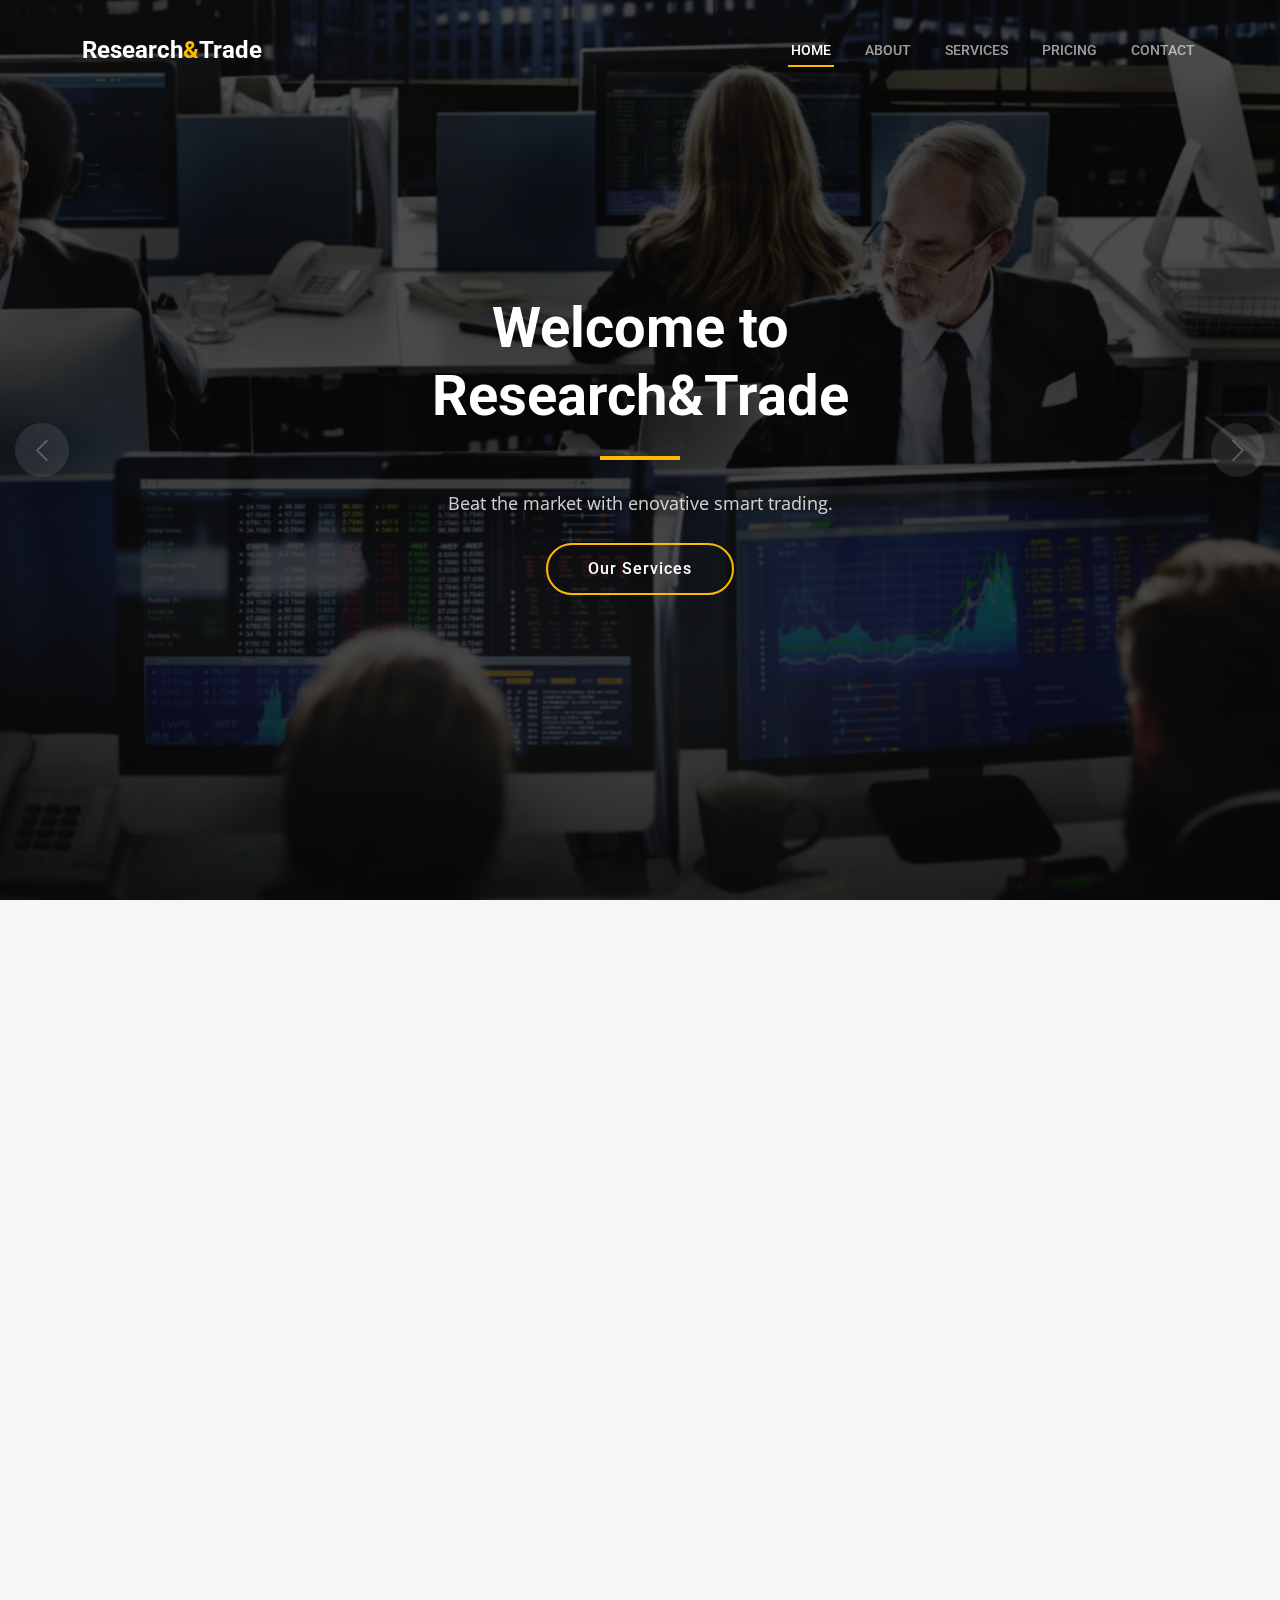
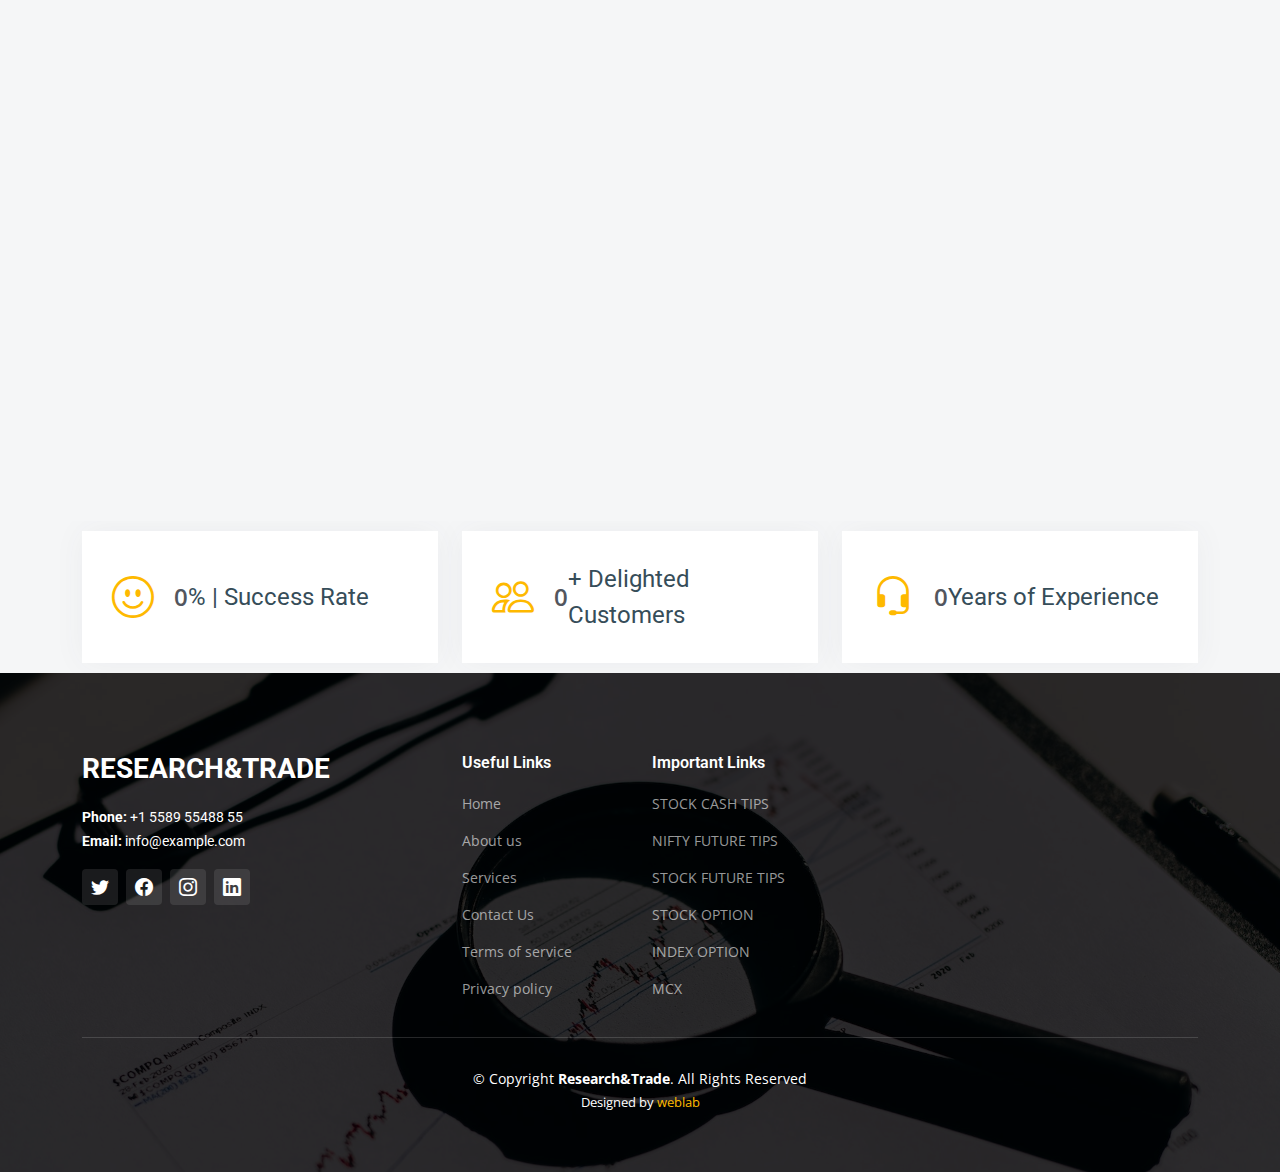
<file: index.html>
<!DOCTYPE html>
<html lang="en">

<head>
  <meta charset="utf-8">
  <meta content="width=device-width, initial-scale=1.0" name="viewport">

  <title>Research&Trade</title>
  <meta content="" name="description">
  <meta content="" name="keywords">

  <!-- Favicons -->
  <link href="assets/img/favicon.png" rel="icon">
  <link href="assets/img/apple-touch-icon.png" rel="apple-touch-icon">

  <!-- Google Fonts -->
  <link rel="preconnect" href="https://fonts.googleapis.com">
  <link rel="preconnect" href="https://fonts.gstatic.com" crossorigin>
  <link
    href="https://fonts.googleapis.com/css2?family=Open+Sans:ital,wght@0,300;0,400;0,500;0,600;0,700;1,300;1,400;1,600;1,700&family=Roboto:ital,wght@0,300;0,400;0,500;0,600;0,700;1,300;1,400;1,500;1,600;1,700&family=Work+Sans:ital,wght@0,300;0,400;0,500;0,600;0,700;1,300;1,400;1,500;1,600;1,700&display=swap"
    rel="stylesheet">

  <!-- Vendor CSS Files -->
  <link href="assets/vendor/bootstrap/css/bootstrap.min.css" rel="stylesheet">
  <link href="assets/vendor/bootstrap-icons/bootstrap-icons.css" rel="stylesheet">
  <link href="assets/vendor/fontawesome-free/css/all.min.css" rel="stylesheet">
  <link href="assets/vendor/aos/aos.css" rel="stylesheet">
  <link href="assets/vendor/glightbox/css/glightbox.min.css" rel="stylesheet">
  <link href="assets/vendor/swiper/swiper-bundle.min.css" rel="stylesheet">

  <!-- Template Main CSS File -->
  <link href="assets/css/main.css" rel="stylesheet">
</head>

<body>

  <!-- ======= Header ======= -->
  <header id="header" class="header d-flex align-items-center">
    <div class="container-fluid container-xl d-flex align-items-center justify-content-between">

      <a href="index.html" class="logo d-flex align-items-center">
        <!-- Uncomment the line below if you also wish to use an image logo -->
        <!-- <img src="assets/img/logo.png" alt="logo"> -->
        <h1>Research<span>&</span>Trade</h1>
      </a>

      <i class="mobile-nav-toggle mobile-nav-show bi bi-list"></i>
      <i class="mobile-nav-toggle mobile-nav-hide d-none bi bi-x"></i>
      <nav id="navbar" class="navbar">
        <ul>
          <li><a href="index.html" class="active">Home</a></li>
          <li><a href="about.html">About</a></li>
          <li><a href="services.html">Services</a></li>
          <li><a href="pricing.html">Pricing</a></li>
          <li><a href="contact.html">Contact</a></li>
        </ul>
      </nav><!-- .navbar -->

    </div>
  </header><!-- End Header -->

  <!-- ======= Hero Section ======= -->
  <section id="hero" class="hero">

    <div class="info d-flex align-items-center">
      <div class="container">
        <div class="row justify-content-center">
          <div class="col-lg-6 text-center">
            <h2 data-aos="fade-down">Welcome to <span>Research&Trade</span></h2>
            <p data-aos="fade-up">Beat the market with enovative smart trading.</p>
            <a data-aos="fade-up" data-aos-delay="200" href="services.html" class="btn-get-started">Our Services</a>
          </div>
        </div>
      </div>
    </div>

    <div id="hero-carousel" class="carousel slide" data-bs-ride="carousel" data-bs-interval="5000">

      <div class="carousel-item active" style="background-image: url(assets/img/hero-carousel/hero-carousel-1.jpg)">
      </div>
      <div class="carousel-item" style="background-image: url(assets/img/hero-carousel/hero-carousel-2.jpg)"></div>

      <a class="carousel-control-prev" href="#hero-carousel" role="button" data-bs-slide="prev">
        <span class="carousel-control-prev-icon bi bi-chevron-left" aria-hidden="true"></span>
      </a>

      <a class="carousel-control-next" href="#hero-carousel" role="button" data-bs-slide="next">
        <span class="carousel-control-next-icon bi bi-chevron-right" aria-hidden="true"></span>
      </a>

    </div>

  </section><!-- End Hero Section -->

  <main id="main">

    <!-- ======= Get Started Section ======= -->
    <section id="get-started" class="get-started section-bg">
      <div class="container">
        <div class="row justify-content-between gy-1">
          <div class="col-auto d-flex align-items-center" data-aos="fade-up">
            <div class="content">
              <h3>ABOUT Research&Trade.</h3>
              <p>Research&Trade is one of the best investment advisory in India
                which caters & delivers best stock recommendation in Equity Market, Commodity Market based on the
                technical and fundamental analysis. We provide the most reliable recommendations for letting your money
                to flow in right direction. With our research team you can spot real opportunities of trading in all the
                segments (NSE, BSE, MCX, and NCDEX) of market. <br><br>
                <a data-aos="fade-up" data-aos-delay="200" href="about.html" class="readmore stretched-link">Read more
                  <i class="bi bi-arrow-right"></i></a>
            </div>
          </div>
        </div>
      </div>
    </section><!-- End Get Started Section -->

    <!-- ======= Services Section ======= -->
    <section id="services" class="services section-bg">
      <div class="container" data-aos="fade-up">

        <div class="section-header">
          <h2>Our Services</h2>
        </div>

        <div class="row gy-4">

          <div class="col-lg-4 col-md-6" data-aos="fade-up" data-aos-delay="100">
            <div class="service-item  position-relative">
              <div class="icon">
                <i class="fa-solid fa-mountain-city"></i>
              </div>
              <h3>STOCK CASH TIPS</h3>
              <p>In stock cash market we provide our clients timely intraday best stock tips which drive them to make
                maximum profit from the equity market.</p>
              <a href="service-details.html#stock-cash" class="readmore stretched-link">Learn more <i
                  class="bi bi-arrow-right"></i></a>
            </div>
          </div><!-- End Service Item -->

          <div class="col-lg-4 col-md-6" data-aos="fade-up" data-aos-delay="200">
            <div class="service-item position-relative">
              <div class="icon">
                <i class="fa-solid fa-arrow-up-from-ground-water"></i>
              </div>
              <h3>NIFTY FUTURE TIPS</h3>
              <p>We help traders & investors by providing them deep research calls & research reports so that they can
                understand the market chaos & take benefits.</p>
              <a href="service-details.html#nifty-future" class="readmore stretched-link">Learn more <i
                  class="bi bi-arrow-right"></i></a>
            </div>
          </div><!-- End Service Item -->

          <div class="col-lg-4 col-md-6" data-aos="fade-up" data-aos-delay="300">
            <div class="service-item position-relative">
              <div class="icon">
                <i class="fa-solid fa-compass-drafting"></i>
              </div>
              <h3>STOCK FUTURE TIPS</h3>
              <p>This service is for the traders who trade in Stock Future. In this pack we provide Intraday Stock
                Futures calls. These Stock Futures Tips are the result of core research.</p>
              <a href="service-details.html#stock-future" class="readmore stretched-link">Learn more <i
                  class="bi bi-arrow-right"></i></a>
            </div>
          </div><!-- End Service Item -->

          <div class="col-lg-4 col-md-6" data-aos="fade-up" data-aos-delay="400">
            <div class="service-item position-relative">
              <div class="icon">
                <i class="fa-solid fa-trowel-bricks"></i>
              </div>
              <h3>STOCK OPTION</h3>
              <p>Trading in options is considered as safe and risk averse but it also requires lot of technical
                expertise and understanding of market and options.</p>
              <a href="service-details.html#stock-option" class="readmore stretched-link">Learn more <i
                  class="bi bi-arrow-right"></i></a>
            </div>
          </div><!-- End Service Item -->

          <div class="col-lg-4 col-md-6" data-aos="fade-up" data-aos-delay="500">
            <div class="service-item position-relative">
              <div class="icon">
                <i class="fa-solid fa-helmet-safety"></i>
              </div>
              <h3>INDEX OPTION</h3>
              <p>Our Research experts Team analysis with keen study of market movements & Generate 1-2 Best Option calls
                on intraday basis as per market conditions.</p>
              <a href="service-details.html#index-option" class="readmore stretched-link">Learn more <i
                  class="bi bi-arrow-right"></i></a>
            </div>
          </div><!-- End Service Item -->

          <div class="col-lg-4 col-md-6" data-aos="fade-up" data-aos-delay="600">
            <div class="service-item position-relative">
              <div class="icon">
                <i class="fa-solid fa-arrow-up-from-ground-water"></i>
              </div>
              <h3>MCX</h3>
              <p>In This Service we provide you Accurate Commodity tips in Base Metal segment with proper follow-ups and
                news information.</p>
              <a href="service-details.html#mcx" class="readmore stretched-link">Learn more <i
                  class="bi bi-arrow-right"></i></a>
            </div>
          </div><!-- End Service Item -->

        </div>

      </div>
    </section><!-- End Services Section -->

    <!-- ======= Stats Counter Section ======= -->
    <section id="stats-counter" class="stats-counter section-bg">
      <div class="container">

        <div class="row gy-4">

          <div class="col-lg-4 col-md-6">
            <div class="stats-item d-flex align-items-center w-100 h-100">
              <i class="bi bi-emoji-smile color-blue flex-shrink-0"></i>
              <div class="d-flex align-items-center">
                <span data-purecounter-start="0" data-purecounter-end="85" data-purecounter-duration="1"
                  class="purecounter"></span>
                <p>% | Success Rate</p>
              </div>
            </div>
          </div><!-- End Stats Item -->

          <div class="col-lg-4 col-md-6">
            <div class="stats-item d-flex align-items-center w-100 h-100">
              <i class="bi bi-people color-orange flex-shrink-0"></i>
              <div class="d-flex align-items-center">
                <span data-purecounter-start="0" data-purecounter-end="1000" data-purecounter-duration="1"
                  class="purecounter"></span>
                <p>+ Delighted Customers</p>
              </div>
            </div>
          </div><!-- End Stats Item -->

          <div class="col-lg-4 col-md-6">
            <div class="stats-item d-flex align-items-center w-100 h-100">
              <i class="bi bi-headset color-green flex-shrink-0"></i>
              <div class="d-flex align-items-center">
                <span data-purecounter-start="0" data-purecounter-end="07" data-purecounter-duration="1"
                  class="purecounter"></span>
                <p> Years of Experience</p>
              </div>
            </div>
          </div><!-- End Stats Item -->

        </div>

      </div>
    </section><!-- End Stats Counter Section -->

  </main><!-- End #main -->

  <!-- ======= Footer ======= -->
  <footer id="footer" class="footer">

    <div class="footer-content position-relative">
      <div class="container">
        <div class="row">

          <div class="col-lg-4 col-md-6">
            <div class="footer-info">
              <h3>Research&Trade</h3>
              <p>
                <!-- A108 Adam Street <br>
                NY 535022, USA<br><br> -->
                <strong>Phone:</strong> +1 5589 55488 55<br>
                <strong>Email:</strong> info@example.com<br>
              </p>
              <div class="social-links d-flex mt-3">
                <a href="#" class="d-flex align-items-center justify-content-center"><i class="bi bi-twitter"></i></a>
                <a href="#" class="d-flex align-items-center justify-content-center"><i class="bi bi-facebook"></i></a>
                <a href="#" class="d-flex align-items-center justify-content-center"><i class="bi bi-instagram"></i></a>
                <a href="#" class="d-flex align-items-center justify-content-center"><i class="bi bi-linkedin"></i></a>
              </div>
            </div>
          </div><!-- End footer info column-->

          <div class="col-lg-2 col-md-3 footer-links">
            <h4>Useful Links</h4>
            <ul>
              <li><a href="index.html">Home</a></li>
              <li><a href="about.html">About us</a></li>
              <li><a href="services.html">Services</a></li>
              <li><a href="contact.html">Contact Us</a></li>
              <li><a href="#">Terms of service</a></li>
              <li><a href="#">Privacy policy</a></li>
            </ul>
          </div><!-- End footer links column-->

          <div class="col-lg-2 col-md-3 footer-links">
            <h4>Important Links</h4>
            <ul>
              <li><a href="service-details.html#stock-cash">STOCK CASH TIPS</a></li>
              <li><a href="service-details.html#nifty-future">NIFTY FUTURE TIPS</a></li>
              <li><a href="service-details.html#stock-future">STOCK FUTURE TIPS</a></li>
              <li><a href="service-details.html#stock-option">STOCK OPTION</a></li>
              <li><a href="service-details.html#index-option">INDEX OPTION</a></li>
              <li><a href="service-details.html#mcx">MCX</a></li>
            </ul>
          </div><!-- End footer links column-->

        </div>
      </div>
    </div>

    <div class="footer-legal text-center position-relative">
      <div class="container">
        <div class="copyright">
          &copy; Copyright <strong><span>Research&Trade</span></strong>. All Rights Reserved
        </div>
        <div class="credits">
          Designed by <a href="#">weblab</a>
        </div>
      </div>
    </div>

  </footer>
  <!-- End Footer -->

  <a href="#" class="scroll-top d-flex align-items-center justify-content-center"><i
      class="bi bi-arrow-up-short"></i></a>

  <div id="preloader"></div>

  <!-- Vendor JS Files -->
  <script src="assets/vendor/bootstrap/js/bootstrap.bundle.min.js"></script>
  <script src="assets/vendor/aos/aos.js"></script>
  <script src="assets/vendor/glightbox/js/glightbox.min.js"></script>
  <script src="assets/vendor/isotope-layout/isotope.pkgd.min.js"></script>
  <script src="assets/vendor/swiper/swiper-bundle.min.js"></script>
  <script src="assets/vendor/purecounter/purecounter_vanilla.js"></script>
  <script src="assets/vendor/php-email-form/validate.js"></script>

  <!-- Template Main JS File -->
  <script src="assets/js/main.js"></script>

</body>

</html>
</file>
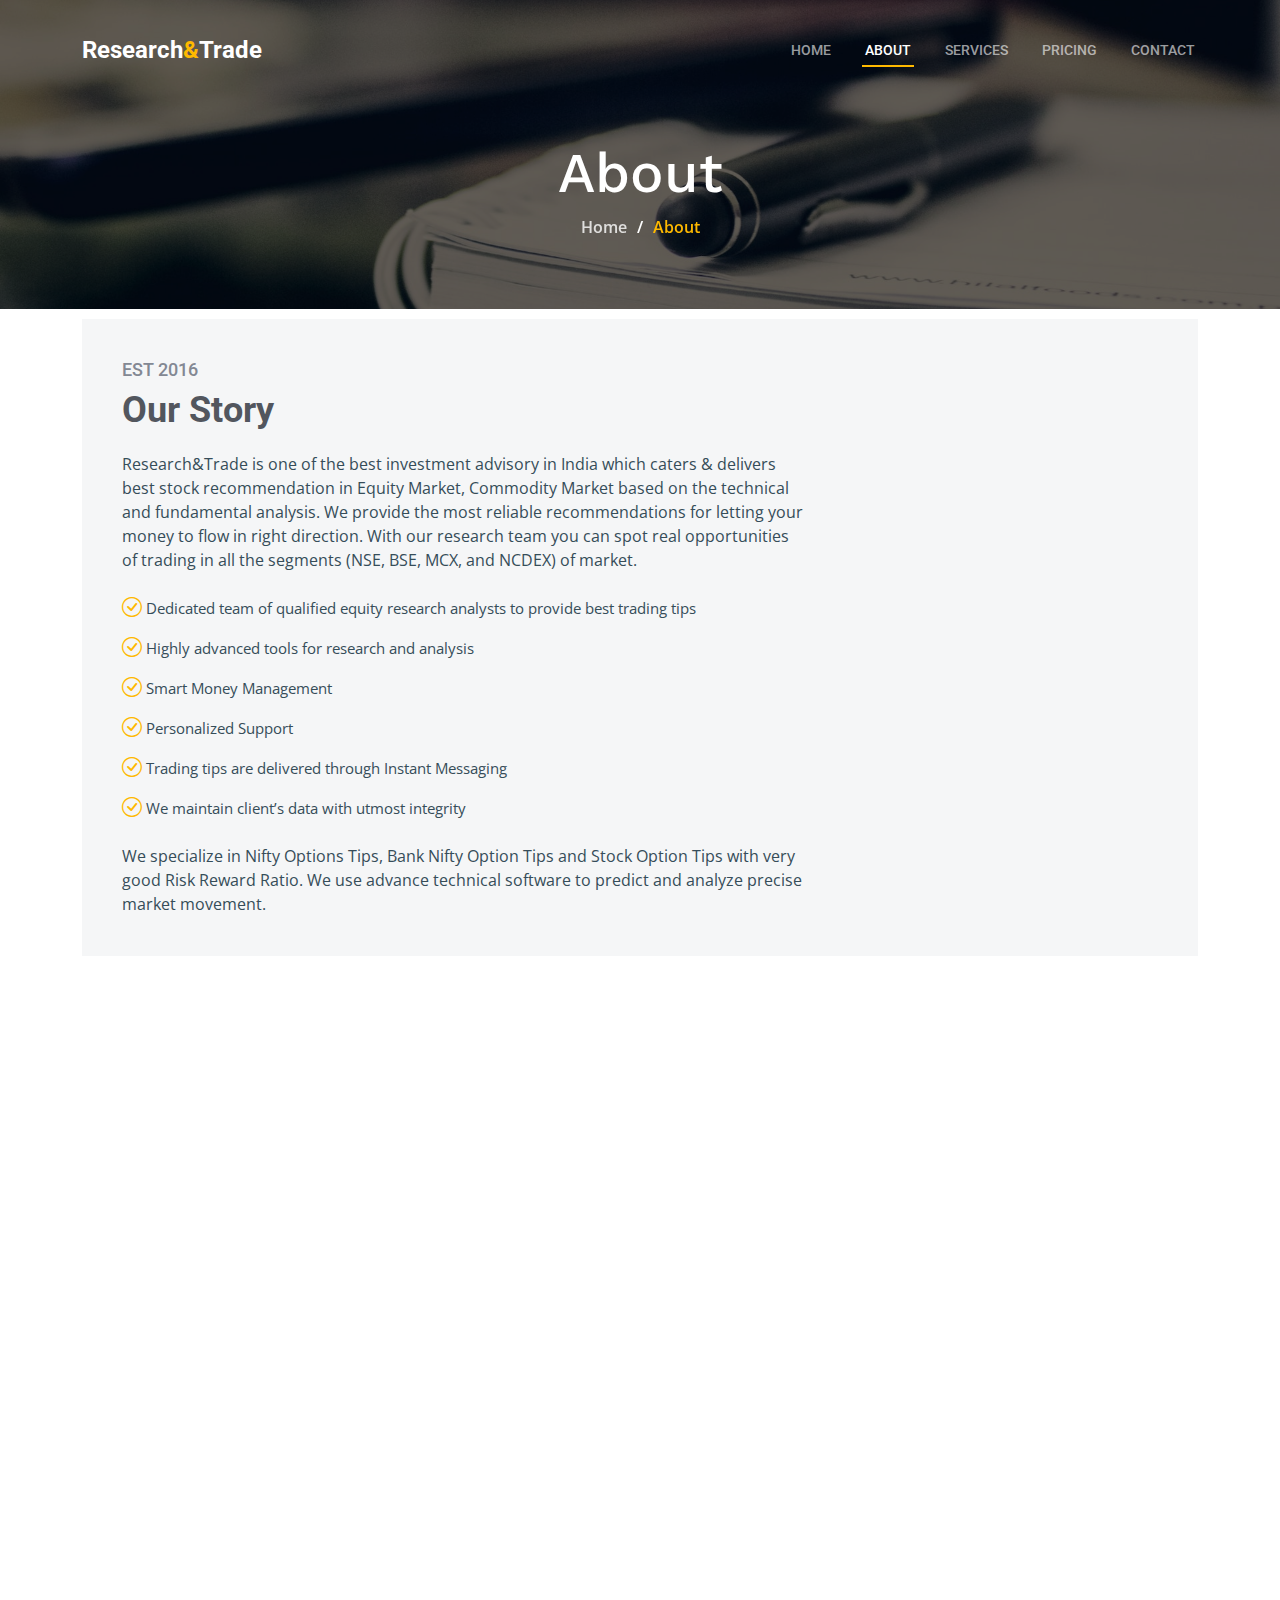
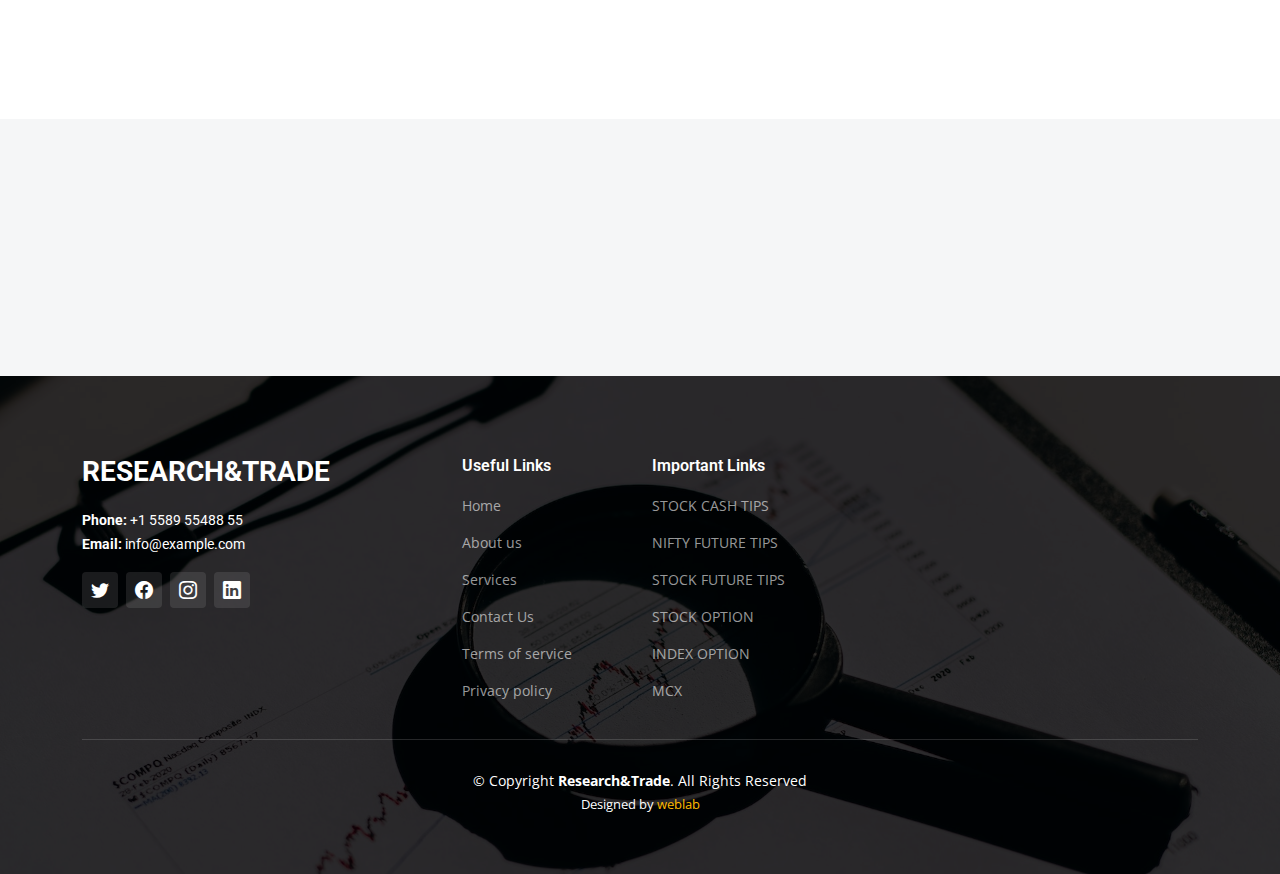
<file: about.html>
<!DOCTYPE html>
<html lang="en">

<head>
  <meta charset="utf-8">
  <meta content="width=device-width, initial-scale=1.0" name="viewport">

  <title>Research&Trade | About</title>
  <meta content="" name="description">
  <meta content="" name="keywords">

  <!-- Favicons -->
  <link href="assets/img/favicon.png" rel="icon">
  <link href="assets/img/apple-touch-icon.png" rel="apple-touch-icon">

  <!-- Google Fonts -->
  <link rel="preconnect" href="https://fonts.googleapis.com">
  <link rel="preconnect" href="https://fonts.gstatic.com" crossorigin>
  <link
    href="https://fonts.googleapis.com/css2?family=Open+Sans:ital,wght@0,300;0,400;0,500;0,600;0,700;1,300;1,400;1,600;1,700&family=Roboto:ital,wght@0,300;0,400;0,500;0,600;0,700;1,300;1,400;1,500;1,600;1,700&family=Work+Sans:ital,wght@0,300;0,400;0,500;0,600;0,700;1,300;1,400;1,500;1,600;1,700&display=swap"
    rel="stylesheet">

  <!-- Vendor CSS Files -->
  <link href="assets/vendor/bootstrap/css/bootstrap.min.css" rel="stylesheet">
  <link href="assets/vendor/bootstrap-icons/bootstrap-icons.css" rel="stylesheet">
  <link href="assets/vendor/fontawesome-free/css/all.min.css" rel="stylesheet">
  <link href="assets/vendor/aos/aos.css" rel="stylesheet">
  <link href="assets/vendor/glightbox/css/glightbox.min.css" rel="stylesheet">
  <link href="assets/vendor/swiper/swiper-bundle.min.css" rel="stylesheet">

  <!-- Template Main CSS File -->
  <link href="assets/css/main.css" rel="stylesheet">
</head>

<body>

  <!-- ======= Header ======= -->
  <header id="header" class="header d-flex align-items-center">
    <div class="container-fluid container-xl d-flex align-items-center justify-content-between">

      <a href="index.html" class="logo d-flex align-items-center">
        <!-- Uncomment the line below if you also wish to use an image logo -->
        <!-- <img src="assets/img/logo.png" alt=""> -->
        <h1>Research<span>&</span>Trade</h1>
      </a>

      <i class="mobile-nav-toggle mobile-nav-show bi bi-list"></i>
      <i class="mobile-nav-toggle mobile-nav-hide d-none bi bi-x"></i>
      <nav id="navbar" class="navbar">
        <ul>
          <li><a href="index.html">Home</a></li>
          <li><a href="about.html" class="active">About</a></li>
          <li><a href="services.html">Services</a></li>
          <li><a href="pricing.html">Pricing</a></li>
          <li><a href="contact.html">Contact</a></li>
        </ul>
      </nav><!-- .navbar -->

    </div>
  </header><!-- End Header -->

  <main id="main">

    <!-- ======= Breadcrumbs ======= -->
    <div class="breadcrumbs d-flex align-items-center" style="background-image: url('assets/img/breadcrumbs-bg.jpg');">
      <div class="container position-relative d-flex flex-column align-items-center" data-aos="fade">

        <h2>About</h2>
        <ol>
          <li><a href="index.html">Home</a></li>
          <li>About</li>
        </ol>

      </div>
    </div><!-- End Breadcrumbs -->

    <!-- ======= About Section ======= -->
    <section id="about" class="about">
      <div class="container" data-aos="fade-up">
        <div class="row position-relative">
          <div class="col-lg-12">
            <div class="our-story">
              <h4>Est 2016</h4>
              <h3>Our Story</h3>
              <p>Research&Trade is one of the best investment advisory in India
                which caters & delivers best stock recommendation in Equity Market, Commodity Market based on the
                technical and fundamental analysis. We provide the most reliable recommendations for letting your money
                to flow in right direction. With our research team you can spot real opportunities of trading in all the
                segments (NSE, BSE, MCX, and NCDEX) of market.</p>
              <ul>
                <li><i class="bi bi-check-circle"></i> <span>Dedicated team of qualified equity research analysts to
                    provide best trading tips</span></li>
                <li><i class="bi bi-check-circle"></i> <span>Highly advanced tools for research and analysis</span></li>
                <li><i class="bi bi-check-circle"></i> <span>Smart Money Management</span></li>
                <li><i class="bi bi-check-circle"></i> <span>Personalized Support</span></li>
                <li><i class="bi bi-check-circle"></i> <span>Trading tips are delivered through Instant Messaging</span>
                </li>
                <li><i class="bi bi-check-circle"></i> <span>We maintain client’s data with utmost integrity</span></li>
              </ul>
              <p>We specialize in Nifty Options Tips, Bank Nifty Option Tips and Stock Option Tips with very good Risk
                Reward Ratio. We use advance technical software to predict and analyze precise market movement.</p>
            </div>
          </div>
        </div>
      </div>
    </section>
    <!-- End About Section -->

    <!-- ======= Alt Services Section ======= -->
    <section id="alt-services" class="alt-services">
      <div class="container" data-aos="fade-up">
        <div class="row justify-content-around gy-4">
          <div class="col-lg-12 d-flex flex-column justify-content-center">
            <h3>Our Services</h3>
            <div class="icon-box d-flex position-relative" data-aos="fade-up" data-aos-delay="100">
              <i class="bi bi-patch-check flex-shrink-0"></i>
              <div>
                <h4><a href="service-details.html#stock-cash" class="stretched-link">STOCK CASH TIPS</a></h4>
                <p>In stock cash market we provide our clients timely intraday best stock tips which drive them to make
                  maximum profit from the equity market.</p>
              </div>
            </div><!-- End Icon Box -->

            <div class="icon-box d-flex position-relative" data-aos="fade-up" data-aos-delay="200">
              <i class="bi bi-patch-check flex-shrink-0"></i>
              <div>
                <h4><a href="service-details.html#nifty-future" class="stretched-link">NIFTY FUTURE TIPS</a></h4>
                <p>We help traders & investors by providing them deep research calls & research reports so that they can
                  understand the market chaos & take benefits.</p>
              </div>
            </div><!-- End Icon Box -->

            <div class="icon-box d-flex position-relative" data-aos="fade-up" data-aos-delay="300">
              <i class="bi bi-patch-check flex-shrink-0"></i>
              <div>
                <h4><a href="service-details.html#stock-future" class="stretched-link">STOCK FUTURE TIPS</a></h4>
                <p>This service is for the traders who trade in Stock Future. In this pack we provide Intraday Stock
                  Futures calls. These Stock Futures Tips are the result of core research.</p>
              </div>
            </div><!-- End Icon Box -->

            <div class="icon-box d-flex position-relative" data-aos="fade-up" data-aos-delay="400">
              <i class="bi bi-patch-check flex-shrink-0"></i>
              <div>
                <h4><a href="service-details.html#stock-option" class="stretched-link">STOCK OPTION</a></h4>
                <p>Trading in options is considered as safe and risk averse but it also requires lot of technical
                  expertise and understanding of market and options.</p>
              </div>
            </div><!-- End Icon Box -->

            <div class="icon-box d-flex position-relative" data-aos="fade-up" data-aos-delay="400">
              <i class="bi bi-patch-check flex-shrink-0"></i>
              <div>
                <h4><a href="service-details.html#index-option" class="stretched-link">INDEX OPTION</a></h4>
                <p>Our Research experts Team analysis with keen study of market movements & Generate 1-2 Best Option
                  calls
                  on intraday basis as per market conditions.</p>
              </div>
            </div><!-- End Icon Box -->

            <div class="icon-box d-flex position-relative" data-aos="fade-up" data-aos-delay="400">
              <i class="bi bi-patch-check flex-shrink-0"></i>
              <div>
                <h4><a href="service-details.html#mcx" class="stretched-link">MCX</a></h4>
                <p>In This Service we provide you Accurate Commodity tips in Base Metal segment with proper follow-ups
                  and
                  news information.</p>
              </div>
            </div><!-- End Icon Box -->

          </div>
        </div>

      </div>
    </section><!-- End Alt Services Section -->

    <!-- ======= Our Vision Section ======= -->
    <section id="testimonials" class="testimonials section-bg">
      <div class="container" data-aos="fade-up">

        <div class="section-header">
          <h2>Our Vision</h2>
          <p>The vision of Research&Trade is to be The Leader in the field of Indian stock Market research and
            commodities market consultancy in the case of the high returns and the consistency on a regular basis. We
            plan to achieve this by using providing extremely profitable, accurate and well timed funding advice to our
            clients based on their different investments wants.</p>
        </div>
      </div>
    </section><!-- End Our Vision Section -->

  </main><!-- End #main -->

  <!-- ======= Footer ======= -->
  <footer id="footer" class="footer">

    <div class="footer-content position-relative">
      <div class="container">
        <div class="row">

          <div class="col-lg-4 col-md-6">
            <div class="footer-info">
              <h3>Research&Trade</h3>
              <p>
                <!-- A108 Adam Street <br>
                NY 535022, USA<br><br> -->
                <strong>Phone:</strong> +1 5589 55488 55<br>
                <strong>Email:</strong> info@example.com<br>
              </p>
              <div class="social-links d-flex mt-3">
                <a href="#" class="d-flex align-items-center justify-content-center"><i class="bi bi-twitter"></i></a>
                <a href="#" class="d-flex align-items-center justify-content-center"><i class="bi bi-facebook"></i></a>
                <a href="#" class="d-flex align-items-center justify-content-center"><i class="bi bi-instagram"></i></a>
                <a href="#" class="d-flex align-items-center justify-content-center"><i class="bi bi-linkedin"></i></a>
              </div>
            </div>
          </div><!-- End footer info column-->

          <div class="col-lg-2 col-md-3 footer-links">
            <h4>Useful Links</h4>
            <ul>
              <li><a href="index.html">Home</a></li>
              <li><a href="about.html">About us</a></li>
              <li><a href="services.html">Services</a></li>
              <li><a href="contact.html">Contact Us</a></li>
              <li><a href="#">Terms of service</a></li>
              <li><a href="#">Privacy policy</a></li>
            </ul>
          </div><!-- End footer links column-->

          <div class="col-lg-2 col-md-3 footer-links">
            <h4>Important Links</h4>
            <ul>
              <li><a href="service-details.html#stock-cash">STOCK CASH TIPS</a></li>
              <li><a href="service-details.html#nifty-future">NIFTY FUTURE TIPS</a></li>
              <li><a href="service-details.html#stock-future">STOCK FUTURE TIPS</a></li>
              <li><a href="service-details.html#stock-option">STOCK OPTION</a></li>
              <li><a href="service-details.html#index-option">INDEX OPTION</a></li>
              <li><a href="service-details.html#mcx">MCX</a></li>
            </ul>
          </div><!-- End footer links column-->

        </div>
      </div>
    </div>

    <div class="footer-legal text-center position-relative">
      <div class="container">
        <div class="copyright">
          &copy; Copyright <strong><span>Research&Trade</span></strong>. All Rights Reserved
        </div>
        <div class="credits">
          Designed by <a href="#">weblab</a>
        </div>
      </div>
    </div>

  </footer>
  <!-- End Footer -->

  <a href="#" class="scroll-top d-flex align-items-center justify-content-center"><i
      class="bi bi-arrow-up-short"></i></a>

  <div id="preloader"></div>

  <!-- Vendor JS Files -->
  <script src="assets/vendor/bootstrap/js/bootstrap.bundle.min.js"></script>
  <script src="assets/vendor/aos/aos.js"></script>
  <script src="assets/vendor/glightbox/js/glightbox.min.js"></script>
  <script src="assets/vendor/isotope-layout/isotope.pkgd.min.js"></script>
  <script src="assets/vendor/swiper/swiper-bundle.min.js"></script>
  <script src="assets/vendor/purecounter/purecounter_vanilla.js"></script>
  <script src="assets/vendor/php-email-form/validate.js"></script>

  <!-- Template Main JS File -->
  <script src="assets/js/main.js"></script>

</body>

</html>
</file>
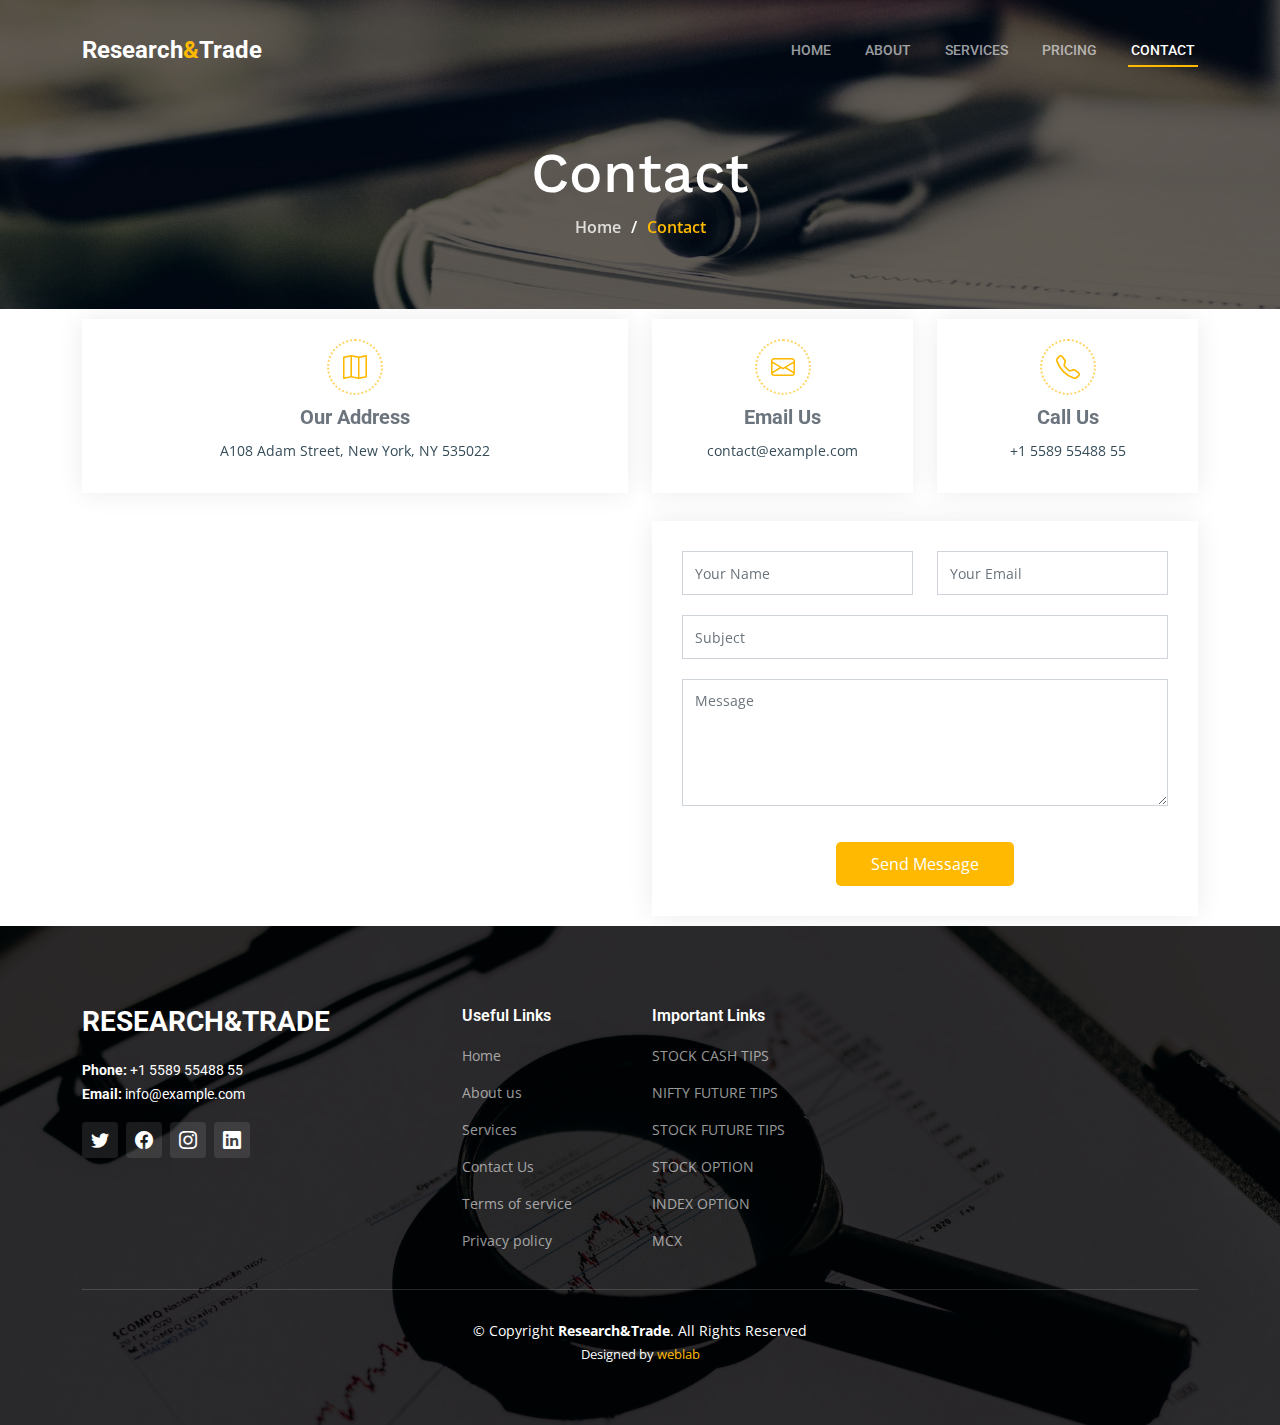
<file: contact.html>
<!DOCTYPE html>
<html lang="en">

<head>
  <meta charset="utf-8">
  <meta content="width=device-width, initial-scale=1.0" name="viewport">

  <title>Research&Trade</title>
  <meta content="" name="description">
  <meta content="" name="keywords">

  <!-- Favicons -->
  <link href="assets/img/favicon.png" rel="icon">
  <link href="assets/img/apple-touch-icon.png" rel="apple-touch-icon">

  <!-- Google Fonts -->
  <link rel="preconnect" href="https://fonts.googleapis.com">
  <link rel="preconnect" href="https://fonts.gstatic.com" crossorigin>
  <link
    href="https://fonts.googleapis.com/css2?family=Open+Sans:ital,wght@0,300;0,400;0,500;0,600;0,700;1,300;1,400;1,600;1,700&family=Roboto:ital,wght@0,300;0,400;0,500;0,600;0,700;1,300;1,400;1,500;1,600;1,700&family=Work+Sans:ital,wght@0,300;0,400;0,500;0,600;0,700;1,300;1,400;1,500;1,600;1,700&display=swap"
    rel="stylesheet">

  <!-- Vendor CSS Files -->
  <link href="assets/vendor/bootstrap/css/bootstrap.min.css" rel="stylesheet">
  <link href="assets/vendor/bootstrap-icons/bootstrap-icons.css" rel="stylesheet">
  <link href="assets/vendor/fontawesome-free/css/all.min.css" rel="stylesheet">
  <link href="assets/vendor/aos/aos.css" rel="stylesheet">
  <link href="assets/vendor/glightbox/css/glightbox.min.css" rel="stylesheet">
  <link href="assets/vendor/swiper/swiper-bundle.min.css" rel="stylesheet">

  <!-- Template Main CSS File -->
  <link href="assets/css/main.css" rel="stylesheet">
</head>

<body>

  <!-- ======= Header ======= -->
  <header id="header" class="header d-flex align-items-center">
    <div class="container-fluid container-xl d-flex align-items-center justify-content-between">

      <a href="index.html" class="logo d-flex align-items-center">
        <!-- Uncomment the line below if you also wish to use an image logo -->
        <!-- <img src="assets/img/logo.png" alt="logo"> -->
        <h1>Research<span>&</span>Trade</h1>
      </a>

      <i class="mobile-nav-toggle mobile-nav-show bi bi-list"></i>
      <i class="mobile-nav-toggle mobile-nav-hide d-none bi bi-x"></i>
      <nav id="navbar" class="navbar">
        <ul>
          <li><a href="index.html">Home</a></li>
          <li><a href="about.html">About</a></li>
          <li><a href="services.html">Services</a></li>
          <li><a href="pricing.html">Pricing</a></li>
          <li><a href="contact.html" class="active">Contact</a></li>
        </ul>
      </nav><!-- .navbar -->

    </div>
  </header><!-- End Header -->

  <main id="main">

    <!-- ======= Breadcrumbs ======= -->
    <div class="breadcrumbs d-flex align-items-center" style="background-image: url('assets/img/breadcrumbs-bg.jpg');">
      <div class="container position-relative d-flex flex-column align-items-center" data-aos="fade">

        <h2>Contact</h2>
        <ol>
          <li><a href="index.html">Home</a></li>
          <li>Contact</li>
        </ol>

      </div>
    </div><!-- End Breadcrumbs -->

    <!-- ======= Contact Section ======= -->
    <section id="contact" class="contact">
      <div class="container" data-aos="fade-up" data-aos-delay="100">

        <div class="row gy-4">
          <div class="col-lg-6">
            <div class="info-item  d-flex flex-column justify-content-center align-items-center">
              <i class="bi bi-map"></i>
              <h3>Our Address</h3>
              <p>A108 Adam Street, New York, NY 535022</p>
            </div>
          </div><!-- End Info Item -->

          <div class="col-lg-3 col-md-6">
            <div class="info-item d-flex flex-column justify-content-center align-items-center">
              <i class="bi bi-envelope"></i>
              <h3>Email Us</h3>
              <p>contact@example.com</p>
            </div>
          </div><!-- End Info Item -->

          <div class="col-lg-3 col-md-6">
            <div class="info-item  d-flex flex-column justify-content-center align-items-center">
              <i class="bi bi-telephone"></i>
              <h3>Call Us</h3>
              <p>+1 5589 55488 55</p>
            </div>
          </div><!-- End Info Item -->

        </div>

        <div class="row gy-4 mt-1">

          <div class="col-lg-6 ">
            <iframe
              src="https://www.google.com/maps/embed?pb=!1m14!1m8!1m3!1d12097.433213460943!2d-74.0062269!3d40.7101282!3m2!1i1024!2i768!4f13.1!3m3!1m2!1s0x0%3A0xb89d1fe6bc499443!2sDowntown+Conference+Center!5e0!3m2!1smk!2sbg!4v1539943755621"
              frameborder="0" style="border:0; width: 100%; height: 384px;" allowfullscreen></iframe>
          </div><!-- End Google Maps -->

          <div class="col-lg-6">
            <form action="forms/contact.php" method="post" role="form" class="php-email-form">
              <div class="row gy-4">
                <div class="col-lg-6 form-group">
                  <input type="text" name="name" class="form-control" id="name" placeholder="Your Name" required>
                </div>
                <div class="col-lg-6 form-group">
                  <input type="email" class="form-control" name="email" id="email" placeholder="Your Email" required>
                </div>
              </div>
              <div class="form-group">
                <input type="text" class="form-control" name="subject" id="subject" placeholder="Subject" required>
              </div>
              <div class="form-group">
                <textarea class="form-control" name="message" rows="5" placeholder="Message" required></textarea>
              </div>
              <div class="my-3">
                <div class="loading">Loading</div>
                <div class="error-message"></div>
                <div class="sent-message">Your message has been sent. Thank you!</div>
              </div>
              <div class="text-center"><button type="submit">Send Message</button></div>
            </form>
          </div><!-- End Contact Form -->

        </div>

      </div>
    </section><!-- End Contact Section -->

  </main><!-- End #main -->

  <!-- ======= Footer ======= -->
  <footer id="footer" class="footer">

    <div class="footer-content position-relative">
      <div class="container">
        <div class="row">

          <div class="col-lg-4 col-md-6">
            <div class="footer-info">
              <h3>Research&Trade</h3>
              <p>
                <!-- A108 Adam Street <br>
                NY 535022, USA<br><br> -->
                <strong>Phone:</strong> +1 5589 55488 55<br>
                <strong>Email:</strong> info@example.com<br>
              </p>
              <div class="social-links d-flex mt-3">
                <a href="#" class="d-flex align-items-center justify-content-center"><i class="bi bi-twitter"></i></a>
                <a href="#" class="d-flex align-items-center justify-content-center"><i class="bi bi-facebook"></i></a>
                <a href="#" class="d-flex align-items-center justify-content-center"><i class="bi bi-instagram"></i></a>
                <a href="#" class="d-flex align-items-center justify-content-center"><i class="bi bi-linkedin"></i></a>
              </div>
            </div>
          </div><!-- End footer info column-->

          <div class="col-lg-2 col-md-3 footer-links">
            <h4>Useful Links</h4>
            <ul>
              <li><a href="index.html">Home</a></li>
              <li><a href="about.html">About us</a></li>
              <li><a href="services.html">Services</a></li>
              <li><a href="contact.html">Contact Us</a></li>
              <li><a href="#">Terms of service</a></li>
              <li><a href="#">Privacy policy</a></li>
            </ul>
          </div><!-- End footer links column-->

          <div class="col-lg-2 col-md-3 footer-links">
            <h4>Important Links</h4>
            <ul>
              <li><a href="service-details.html#stock-cash">STOCK CASH TIPS</a></li>
              <li><a href="service-details.html#nifty-future">NIFTY FUTURE TIPS</a></li>
              <li><a href="service-details.html#stock-future">STOCK FUTURE TIPS</a></li>
              <li><a href="service-details.html#stock-option">STOCK OPTION</a></li>
              <li><a href="service-details.html#index-option">INDEX OPTION</a></li>
              <li><a href="service-details.html#mcx">MCX</a></li>
            </ul>
          </div><!-- End footer links column-->

        </div>
      </div>
    </div>

    <div class="footer-legal text-center position-relative">
      <div class="container">
        <div class="copyright">
          &copy; Copyright <strong><span>Research&Trade</span></strong>. All Rights Reserved
        </div>
        <div class="credits">
          Designed by <a href="#">weblab</a>
        </div>
      </div>
    </div>

  </footer>
  <!-- End Footer -->

  <a href="#" class="scroll-top d-flex align-items-center justify-content-center"><i
      class="bi bi-arrow-up-short"></i></a>

  <div id="preloader"></div>

  <!-- Vendor JS Files -->
  <script src="assets/vendor/bootstrap/js/bootstrap.bundle.min.js"></script>
  <script src="assets/vendor/aos/aos.js"></script>
  <script src="assets/vendor/glightbox/js/glightbox.min.js"></script>
  <script src="assets/vendor/isotope-layout/isotope.pkgd.min.js"></script>
  <script src="assets/vendor/swiper/swiper-bundle.min.js"></script>
  <script src="assets/vendor/purecounter/purecounter_vanilla.js"></script>
  <script src="assets/vendor/php-email-form/validate.js"></script>

  <!-- Template Main JS File -->
  <script src="assets/js/main.js"></script>

</body>

</html>
</file>
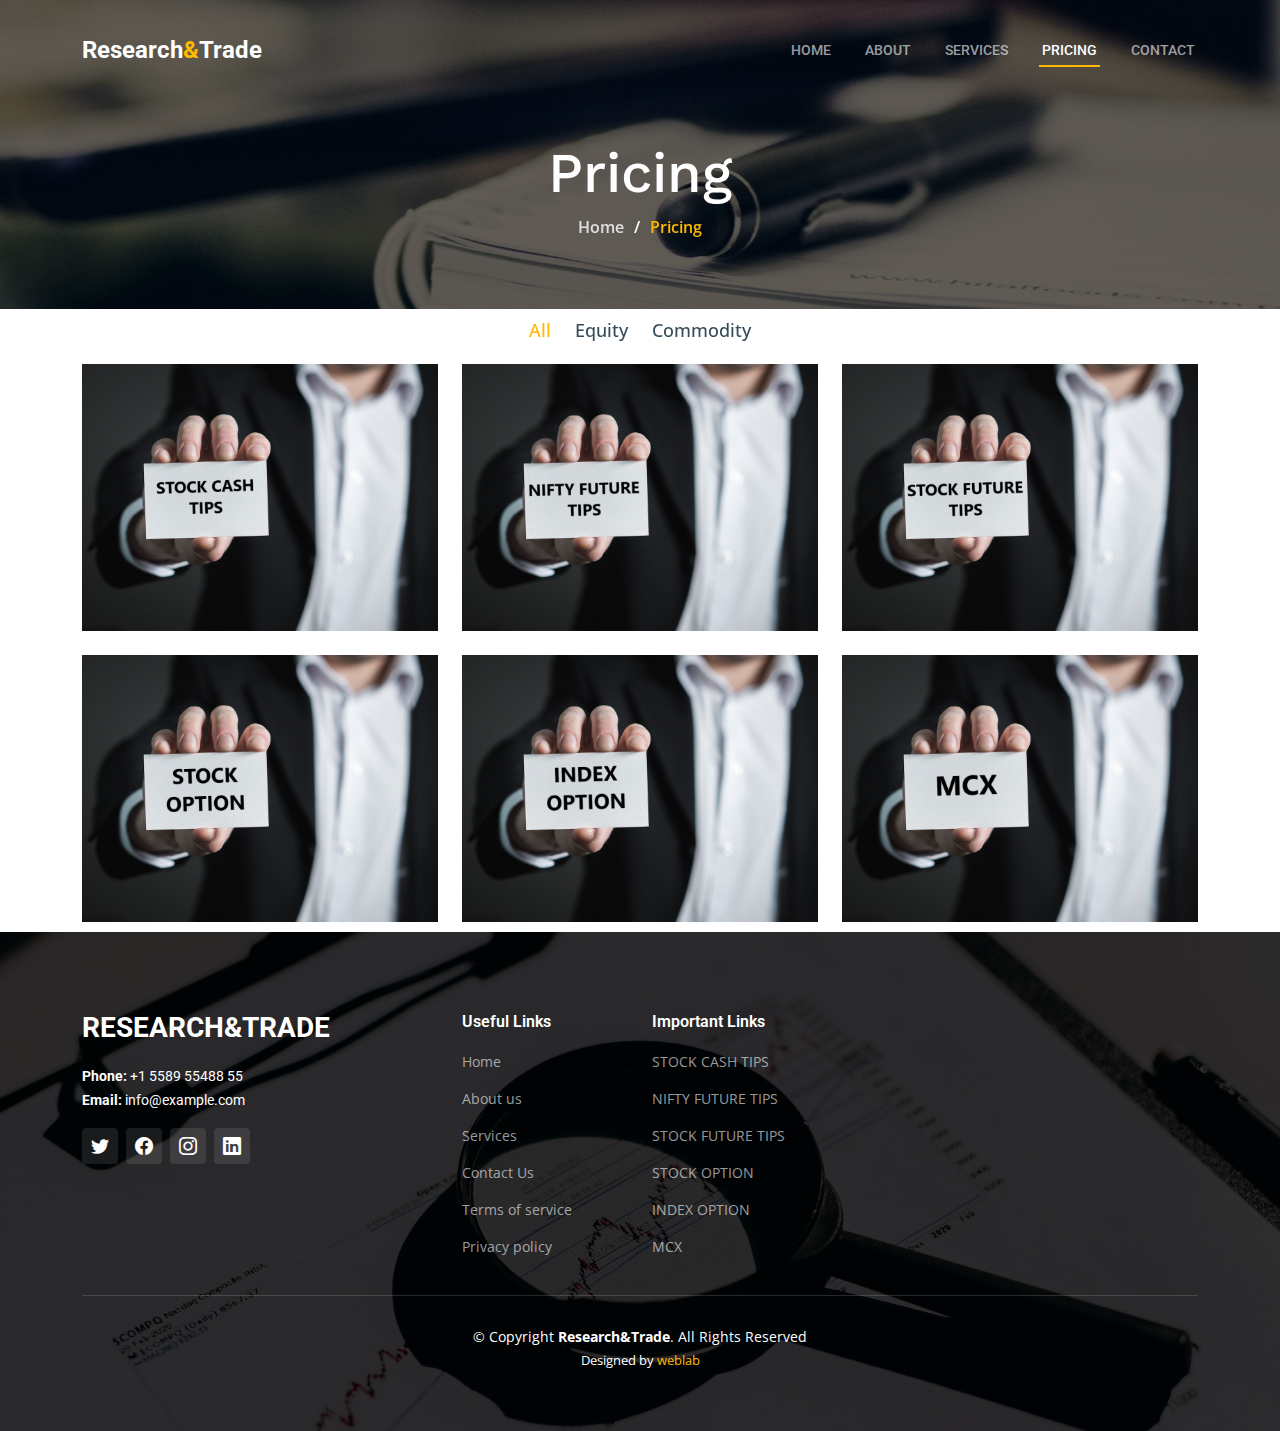
<file: pricing.html>
<!DOCTYPE html>
<html lang="en">

<head>
  <meta charset="utf-8">
  <meta content="width=device-width, initial-scale=1.0" name="viewport">

  <title>Research&Trade | About</title>
  <meta content="" name="description">
  <meta content="" name="keywords">

  <!-- Favicons -->
  <link href="assets/img/favicon.png" rel="icon">
  <link href="assets/img/apple-touch-icon.png" rel="apple-touch-icon">

  <!-- Google Fonts -->
  <link rel="preconnect" href="https://fonts.googleapis.com">
  <link rel="preconnect" href="https://fonts.gstatic.com" crossorigin>
  <link
    href="https://fonts.googleapis.com/css2?family=Open+Sans:ital,wght@0,300;0,400;0,500;0,600;0,700;1,300;1,400;1,600;1,700&family=Roboto:ital,wght@0,300;0,400;0,500;0,600;0,700;1,300;1,400;1,500;1,600;1,700&family=Work+Sans:ital,wght@0,300;0,400;0,500;0,600;0,700;1,300;1,400;1,500;1,600;1,700&display=swap"
    rel="stylesheet">

  <!-- Vendor CSS Files -->
  <link href="assets/vendor/bootstrap/css/bootstrap.min.css" rel="stylesheet">
  <link href="assets/vendor/bootstrap-icons/bootstrap-icons.css" rel="stylesheet">
  <link href="assets/vendor/fontawesome-free/css/all.min.css" rel="stylesheet">
  <link href="assets/vendor/aos/aos.css" rel="stylesheet">
  <link href="assets/vendor/glightbox/css/glightbox.min.css" rel="stylesheet">
  <link href="assets/vendor/swiper/swiper-bundle.min.css" rel="stylesheet">

  <!-- Template Main CSS File -->
  <link href="assets/css/main.css" rel="stylesheet">
</head>

<body>

  <!-- ======= Header ======= -->
  <header id="header" class="header d-flex align-items-center">
    <div class="container-fluid container-xl d-flex align-items-center justify-content-between">

      <a href="index.html" class="logo d-flex align-items-center">
        <!-- Uncomment the line below if you also wish to use an image logo -->
        <!-- <img src="assets/img/logo.png" alt=""> -->
        <h1>Research<span>&</span>Trade</h1>
      </a>

      <i class="mobile-nav-toggle mobile-nav-show bi bi-list"></i>
      <i class="mobile-nav-toggle mobile-nav-hide d-none bi bi-x"></i>
      <nav id="navbar" class="navbar">
        <ul>
          <li><a href="index.html">Home</a></li>
          <li><a href="about.html">About</a></li>
          <li><a href="services.html">Services</a></li>
          <li><a href="pricing.html" class="active">Pricing</a></li>
          <li><a href="contact.html">Contact</a></li>
        </ul>
      </nav><!-- .navbar -->

    </div>
  </header><!-- End Header -->

  <main id="main">

    <!-- ======= Breadcrumbs ======= -->
    <div class="breadcrumbs d-flex align-items-center" style="background-image: url('assets/img/breadcrumbs-bg.jpg');">
      <div class="container position-relative d-flex flex-column align-items-center" data-aos="fade">

        <h2>Pricing</h2>
        <ol>
          <li><a href="index.html">Home</a></li>
          <li>Pricing</li>
        </ol>

      </div>
    </div><!-- End Breadcrumbs -->

    <!-- ======= Our Pricing Section ======= -->
    <section id="projects" class="projects">
      <div class="container" data-aos="fade-up">

        <div class="portfolio-isotope" data-portfolio-filter="*" data-portfolio-layout="masonry"
          data-portfolio-sort="original-order">

          <ul class="portfolio-flters" data-aos="fade-up" data-aos-delay="100">
            <li data-filter="*" class="filter-active">All</li>
            <li data-filter=".filter-equity">Equity</li>
            <li data-filter=".filter-commodity">Commodity</li>
          </ul><!-- End Pricing Filters -->

          <div class="row gy-4 portfolio-container" data-aos="fade-up" data-aos-delay="200">

            <div class="col-lg-4 col-md-6 portfolio-item filter-equity">
              <div class="portfolio-content h-100">
                <img src="assets/img/projects/stock-cash-tips.jpg" class="img-fluid" alt="STOCK CASH TIPS">
                <div class="portfolio-info">
                  <h3 style="color: #fff;">STOCK CASH TIPS</h3>
                  <ul style="color: #fff;">
                    <li><strong>FORNIGHTLY</strong> <span>₹6962</span></li>
                    <li><strong>MONTHLY</strong> <span>₹11800</span></li>
                    <li><strong>QUARTERLY</strong> <span>₹33040</span></li>
                    <li><strong>HALF YEARLY</strong> <span>₹62500</span></li>
                  </ul>
                </div>
              </div>
            </div><!-- End Projects Item -->

            <div class="col-lg-4 col-md-6 portfolio-item filter-equity">
              <div class="portfolio-content h-100">
                <img src="assets/img/projects/nifty-future-tips.jpg" class="img-fluid" alt="NIFTY FUTURE TIPS">
                <div class="portfolio-info">
                  <h3 style="color: #fff;">NIFTY FUTURE TIPS</h3>
                  <ul style="color: #fff;">
                    <li><strong>FORNIGHTLY</strong> <span>₹8000</span></li>
                    <li><strong>MONTHLY</strong> <span>₹13500</span></li>
                    <li><strong>QUARTERLY</strong> <span>₹38000</span></li>
                    <li><strong>HALF YEARLY</strong> <span>₹73750</span></li>
                  </ul>
                </div>
              </div>
            </div><!-- End Projects Item -->

            <div class="col-lg-4 col-md-6 portfolio-item filter-equity">
              <div class="portfolio-content h-100">
                <img src="assets/img/projects/stock-future-tips.jpg" class="img-fluid" alt="STOCK FUTURE TIPS">
                <div class="portfolio-info">
                  <h3 style="color: #fff;">STOCK FUTURE TIPS</h3>
                  <ul style="color: #fff;">
                    <li><strong>FORNIGHTLY</strong> <span>₹8000</span></li>
                    <li><strong>MONTHLY</strong> <span>₹13500</span></li>
                    <li><strong>QUARTERLY</strong> <span>₹38000</span></li>
                    <li><strong>HALF YEARLY</strong> <span>₹73750</span></li>
                  </ul>
                </div>
              </div>
            </div><!-- End Projects Item -->

            <div class="col-lg-4 col-md-6 portfolio-item filter-equity">
              <div class="portfolio-content h-100">
                <img src="assets/img/projects/stock-option.jpg" class="img-fluid" alt="STOCK OPTION">
                <div class="portfolio-info">
                  <h3 style="color: #fff;">STOCK OPTION</h3>
                  <ul style="color: #fff;">
                    <li><strong>FORNIGHTLY</strong> <span>₹8000</span></li>
                    <li><strong>MONTHLY</strong> <span>₹13500</span></li>
                    <li><strong>QUARTERLY</strong> <span>₹38000</span></li>
                    <li><strong>HALF YEARLY</strong> <span>₹73750</span></li>
                  </ul>
                </div>
              </div>
            </div><!-- End Projects Item -->

            <div class="col-lg-4 col-md-6 portfolio-item filter-equity">
              <div class="portfolio-content h-100">
                <img src="assets/img/projects/index-option.jpg" class="img-fluid" alt="INDEX OPTION">
                <div class="portfolio-info">
                  <h3 style="color: #fff;">INDEX OPTION</h3>
                  <ul style="color: #fff;">
                    <li><strong>FORNIGHTLY</strong> <span>₹8000</span></li>
                    <li><strong>MONTHLY</strong> <span>₹13500</span></li>
                    <li><strong>QUARTERLY</strong> <span>₹38000</span></li>
                    <li><strong>HALF YEARLY</strong> <span>₹73750</span></li>
                  </ul>
                </div>
              </div>
            </div><!-- End Projects Item -->

            <div class="col-lg-4 col-md-6 portfolio-item filter-commodity">
              <div class="portfolio-content h-100">
                <img src="assets/img/projects/mcx.jpg" class="img-fluid" alt="MCX">
                <div class="portfolio-info">
                  <h3 style="color: #fff;">MCX</h3>
                  <ul style="color: #fff;">
                    <li><strong>FORNIGHTLY</strong> <span>₹8000</span></li>
                    <li><strong>MONTHLY</strong> <span>₹13500</span></li>
                    <li><strong>QUARTERLY</strong> <span>₹38000</span></li>
                    <li><strong>HALF YEARLY</strong> <span>₹73750</span></li>
                  </ul>
                </div>
              </div>
            </div><!-- End Projects Item -->

          </div><!-- End Projects Container -->

        </div>

      </div>
    </section><!-- End Our Projects Section -->

  </main><!-- End #main -->

  <!-- ======= Footer ======= -->
  <footer id="footer" class="footer">

    <div class="footer-content position-relative">
      <div class="container">
        <div class="row">

          <div class="col-lg-4 col-md-6">
            <div class="footer-info">
              <h3>Research&Trade</h3>
              <p>
                <!-- A108 Adam Street <br>
                NY 535022, USA<br><br> -->
                <strong>Phone:</strong> +1 5589 55488 55<br>
                <strong>Email:</strong> info@example.com<br>
              </p>
              <div class="social-links d-flex mt-3">
                <a href="#" class="d-flex align-items-center justify-content-center"><i class="bi bi-twitter"></i></a>
                <a href="#" class="d-flex align-items-center justify-content-center"><i class="bi bi-facebook"></i></a>
                <a href="#" class="d-flex align-items-center justify-content-center"><i class="bi bi-instagram"></i></a>
                <a href="#" class="d-flex align-items-center justify-content-center"><i class="bi bi-linkedin"></i></a>
              </div>
            </div>
          </div><!-- End footer info column-->

          <div class="col-lg-2 col-md-3 footer-links">
            <h4>Useful Links</h4>
            <ul>
              <li><a href="index.html">Home</a></li>
              <li><a href="about.html">About us</a></li>
              <li><a href="services.html">Services</a></li>
              <li><a href="contact.html">Contact Us</a></li>
              <li><a href="#">Terms of service</a></li>
              <li><a href="#">Privacy policy</a></li>
            </ul>
          </div><!-- End footer links column-->

          <div class="col-lg-2 col-md-3 footer-links">
            <h4>Important Links</h4>
            <ul>
              <li><a href="service-details.html#stock-cash">STOCK CASH TIPS</a></li>
              <li><a href="service-details.html#nifty-future">NIFTY FUTURE TIPS</a></li>
              <li><a href="service-details.html#stock-future">STOCK FUTURE TIPS</a></li>
              <li><a href="service-details.html#stock-option">STOCK OPTION</a></li>
              <li><a href="service-details.html#index-option">INDEX OPTION</a></li>
              <li><a href="service-details.html#mcx">MCX</a></li>
            </ul>
          </div><!-- End footer links column-->

        </div>
      </div>
    </div>

    <div class="footer-legal text-center position-relative">
      <div class="container">
        <div class="copyright">
          &copy; Copyright <strong><span>Research&Trade</span></strong>. All Rights Reserved
        </div>
        <div class="credits">
          Designed by <a href="#">weblab</a>
        </div>
      </div>
    </div>

  </footer>
  <!-- End Footer -->

  <a href="#" class="scroll-top d-flex align-items-center justify-content-center"><i
      class="bi bi-arrow-up-short"></i></a>

  <div id="preloader"></div>

  <!-- Vendor JS Files -->
  <script src="assets/vendor/bootstrap/js/bootstrap.bundle.min.js"></script>
  <script src="assets/vendor/aos/aos.js"></script>
  <script src="assets/vendor/glightbox/js/glightbox.min.js"></script>
  <script src="assets/vendor/isotope-layout/isotope.pkgd.min.js"></script>
  <script src="assets/vendor/swiper/swiper-bundle.min.js"></script>
  <script src="assets/vendor/purecounter/purecounter_vanilla.js"></script>
  <script src="assets/vendor/php-email-form/validate.js"></script>

  <!-- Template Main JS File -->
  <script src="assets/js/main.js"></script>

</body>

</html>
</file>
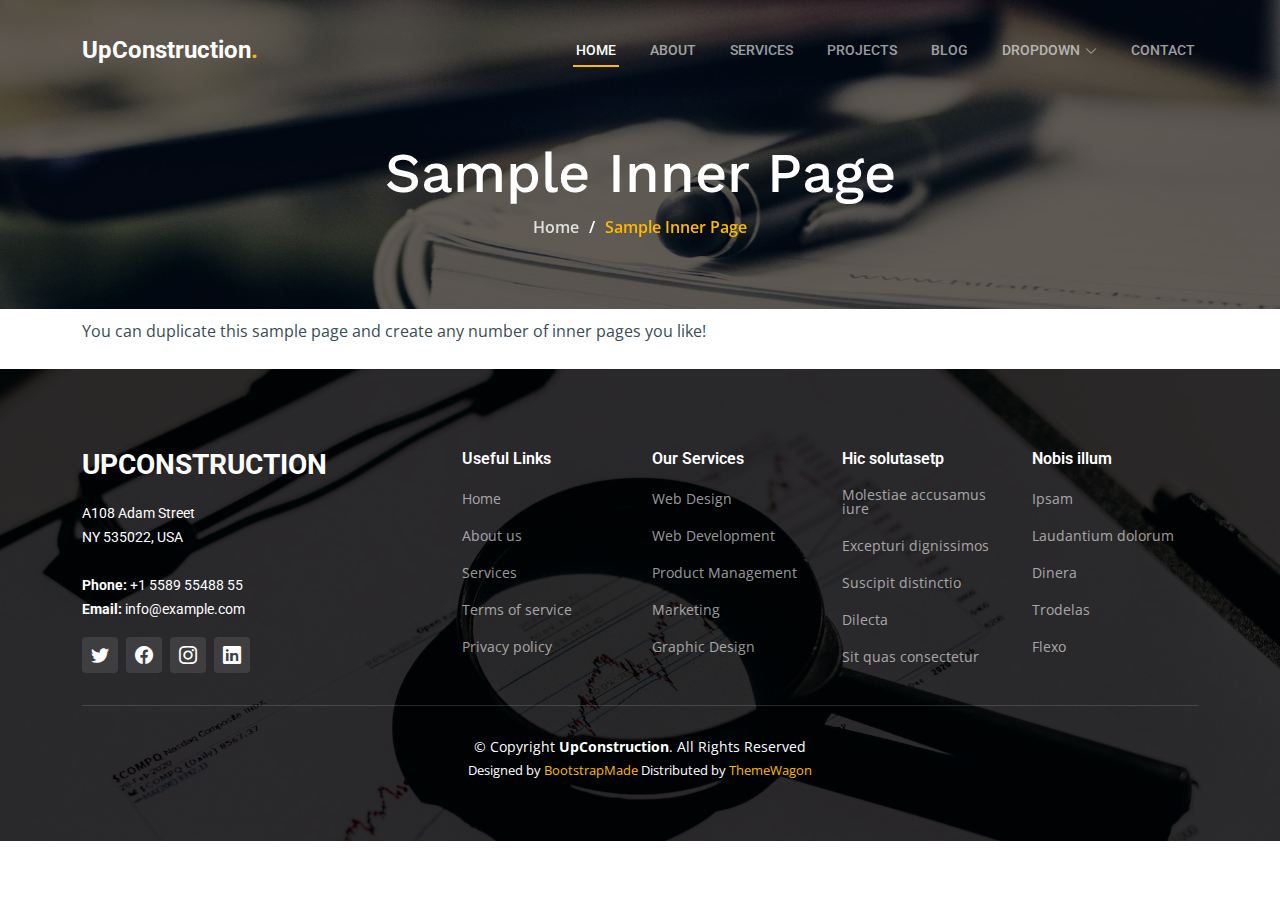
<file: sample-inner-page.html>
<!DOCTYPE html>
<html lang="en">

<head>
  <meta charset="utf-8">
  <meta content="width=device-width, initial-scale=1.0" name="viewport">

  <title>[Template] Sample Inner Page</title>
  <meta content="" name="description">
  <meta content="" name="keywords">

  <!-- Favicons -->
  <link href="assets/img/favicon.png" rel="icon">
  <link href="assets/img/apple-touch-icon.png" rel="apple-touch-icon">

  <!-- Google Fonts -->
  <link rel="preconnect" href="https://fonts.googleapis.com">
  <link rel="preconnect" href="https://fonts.gstatic.com" crossorigin>
  <link
    href="https://fonts.googleapis.com/css2?family=Open+Sans:ital,wght@0,300;0,400;0,500;0,600;0,700;1,300;1,400;1,600;1,700&family=Roboto:ital,wght@0,300;0,400;0,500;0,600;0,700;1,300;1,400;1,500;1,600;1,700&family=Work+Sans:ital,wght@0,300;0,400;0,500;0,600;0,700;1,300;1,400;1,500;1,600;1,700&display=swap"
    rel="stylesheet">

  <!-- Vendor CSS Files -->
  <link href="assets/vendor/bootstrap/css/bootstrap.min.css" rel="stylesheet">
  <link href="assets/vendor/bootstrap-icons/bootstrap-icons.css" rel="stylesheet">
  <link href="assets/vendor/fontawesome-free/css/all.min.css" rel="stylesheet">
  <link href="assets/vendor/aos/aos.css" rel="stylesheet">
  <link href="assets/vendor/glightbox/css/glightbox.min.css" rel="stylesheet">
  <link href="assets/vendor/swiper/swiper-bundle.min.css" rel="stylesheet">

  <!-- Template Main CSS File -->
  <link href="assets/css/main.css" rel="stylesheet">

  <!-- =======================================================
  * Template Name: UpConstruction - v1.3.0
  * Template URL: https://bootstrapmade.com/upconstruction-bootstrap-construction-website-template/
  * Author: BootstrapMade.com
  * License: https://bootstrapmade.com/license/
  ======================================================== -->
</head>

<body>

  <!-- ======= Header ======= -->
  <header id="header" class="header d-flex align-items-center">
    <div class="container-fluid container-xl d-flex align-items-center justify-content-between">

      <a href="index.html" class="logo d-flex align-items-center">
        <!-- Uncomment the line below if you also wish to use an image logo -->
        <!-- <img src="assets/img/logo.png" alt=""> -->
        <h1>UpConstruction<span>.</span></h1>
      </a>

      <i class="mobile-nav-toggle mobile-nav-show bi bi-list"></i>
      <i class="mobile-nav-toggle mobile-nav-hide d-none bi bi-x"></i>
      <nav id="navbar" class="navbar">
        <ul>
          <li><a href="index.html" class="active">Home</a></li>
          <li><a href="about.html">About</a></li>
          <li><a href="services.html">Services</a></li>
          <li><a href="projects.html">Projects</a></li>
          <li><a href="blog.html">Blog</a></li>
          <li class="dropdown"><a href="#"><span>Dropdown</span> <i
                class="bi bi-chevron-down dropdown-indicator"></i></a>
            <ul>
              <li><a href="#">Dropdown 1</a></li>
              <li class="dropdown"><a href="#"><span>Deep Dropdown</span> <i
                    class="bi bi-chevron-down dropdown-indicator"></i></a>
                <ul>
                  <li><a href="#">Deep Dropdown 1</a></li>
                  <li><a href="#">Deep Dropdown 2</a></li>
                  <li><a href="#">Deep Dropdown 3</a></li>
                  <li><a href="#">Deep Dropdown 4</a></li>
                  <li><a href="#">Deep Dropdown 5</a></li>
                </ul>
              </li>
              <li><a href="#">Dropdown 2</a></li>
              <li><a href="#">Dropdown 3</a></li>
              <li><a href="#">Dropdown 4</a></li>
            </ul>
          </li>
          <li><a href="contact.html">Contact</a></li>
        </ul>
      </nav><!-- .navbar -->

    </div>
  </header><!-- End Header -->

  <main id="main">

    <!-- ======= Breadcrumbs ======= -->
    <div class="breadcrumbs d-flex align-items-center" style="background-image: url('assets/img/breadcrumbs-bg.jpg');">
      <div class="container position-relative d-flex flex-column align-items-center" data-aos="fade">

        <h2>Sample Inner Page</h2>
        <ol>
          <li><a href="index.html">Home</a></li>
          <li>Sample Inner Page</li>
        </ol>

      </div>
    </div><!-- End Breadcrumbs -->

    <section class="sample-page">
      <div class="container">

        <p>
          You can duplicate this sample page and create any number of inner pages you like!
        </p>

      </div>
    </section>

  </main><!-- End #main -->

  <!-- ======= Footer ======= -->
  <footer id="footer" class="footer">

    <div class="footer-content position-relative">
      <div class="container">
        <div class="row">

          <div class="col-lg-4 col-md-6">
            <div class="footer-info">
              <h3>UpConstruction</h3>
              <p>
                A108 Adam Street <br>
                NY 535022, USA<br><br>
                <strong>Phone:</strong> +1 5589 55488 55<br>
                <strong>Email:</strong> info@example.com<br>
              </p>
              <div class="social-links d-flex mt-3">
                <a href="#" class="d-flex align-items-center justify-content-center"><i class="bi bi-twitter"></i></a>
                <a href="#" class="d-flex align-items-center justify-content-center"><i class="bi bi-facebook"></i></a>
                <a href="#" class="d-flex align-items-center justify-content-center"><i class="bi bi-instagram"></i></a>
                <a href="#" class="d-flex align-items-center justify-content-center"><i class="bi bi-linkedin"></i></a>
              </div>
            </div>
          </div><!-- End footer info column-->

          <div class="col-lg-2 col-md-3 footer-links">
            <h4>Useful Links</h4>
            <ul>
              <li><a href="#">Home</a></li>
              <li><a href="#">About us</a></li>
              <li><a href="#">Services</a></li>
              <li><a href="#">Terms of service</a></li>
              <li><a href="#">Privacy policy</a></li>
            </ul>
          </div><!-- End footer links column-->

          <div class="col-lg-2 col-md-3 footer-links">
            <h4>Our Services</h4>
            <ul>
              <li><a href="#">Web Design</a></li>
              <li><a href="#">Web Development</a></li>
              <li><a href="#">Product Management</a></li>
              <li><a href="#">Marketing</a></li>
              <li><a href="#">Graphic Design</a></li>
            </ul>
          </div><!-- End footer links column-->

          <div class="col-lg-2 col-md-3 footer-links">
            <h4>Hic solutasetp</h4>
            <ul>
              <li><a href="#">Molestiae accusamus iure</a></li>
              <li><a href="#">Excepturi dignissimos</a></li>
              <li><a href="#">Suscipit distinctio</a></li>
              <li><a href="#">Dilecta</a></li>
              <li><a href="#">Sit quas consectetur</a></li>
            </ul>
          </div><!-- End footer links column-->

          <div class="col-lg-2 col-md-3 footer-links">
            <h4>Nobis illum</h4>
            <ul>
              <li><a href="#">Ipsam</a></li>
              <li><a href="#">Laudantium dolorum</a></li>
              <li><a href="#">Dinera</a></li>
              <li><a href="#">Trodelas</a></li>
              <li><a href="#">Flexo</a></li>
            </ul>
          </div><!-- End footer links column-->

        </div>
      </div>
    </div>

    <div class="footer-legal text-center position-relative">
      <div class="container">
        <div class="copyright">
          &copy; Copyright <strong><span>UpConstruction</span></strong>. All Rights Reserved
        </div>
        <div class="credits">
          <!-- All the links in the footer should remain intact. -->
          <!-- You can delete the links only if you purchased the pro version. -->
          <!-- Licensing information: https://bootstrapmade.com/license/ -->
          <!-- Purchase the pro version with working PHP/AJAX contact form: https://bootstrapmade.com/upconstruction-bootstrap-construction-website-template/ -->
          Designed by <a href="https://bootstrapmade.com/">BootstrapMade</a> Distributed by <a
            href="https://themewagon.com">ThemeWagon</a>
        </div>
      </div>
    </div>

  </footer>
  <!-- End Footer -->

  <a href="#" class="scroll-top d-flex align-items-center justify-content-center"><i
      class="bi bi-arrow-up-short"></i></a>

  <div id="preloader"></div>

  <!-- Vendor JS Files -->
  <script src="assets/vendor/bootstrap/js/bootstrap.bundle.min.js"></script>
  <script src="assets/vendor/aos/aos.js"></script>
  <script src="assets/vendor/glightbox/js/glightbox.min.js"></script>
  <script src="assets/vendor/isotope-layout/isotope.pkgd.min.js"></script>
  <script src="assets/vendor/swiper/swiper-bundle.min.js"></script>
  <script src="assets/vendor/purecounter/purecounter_vanilla.js"></script>
  <script src="assets/vendor/php-email-form/validate.js"></script>

  <!-- Template Main JS File -->
  <script src="assets/js/main.js"></script>

</body>

</html>
</file>
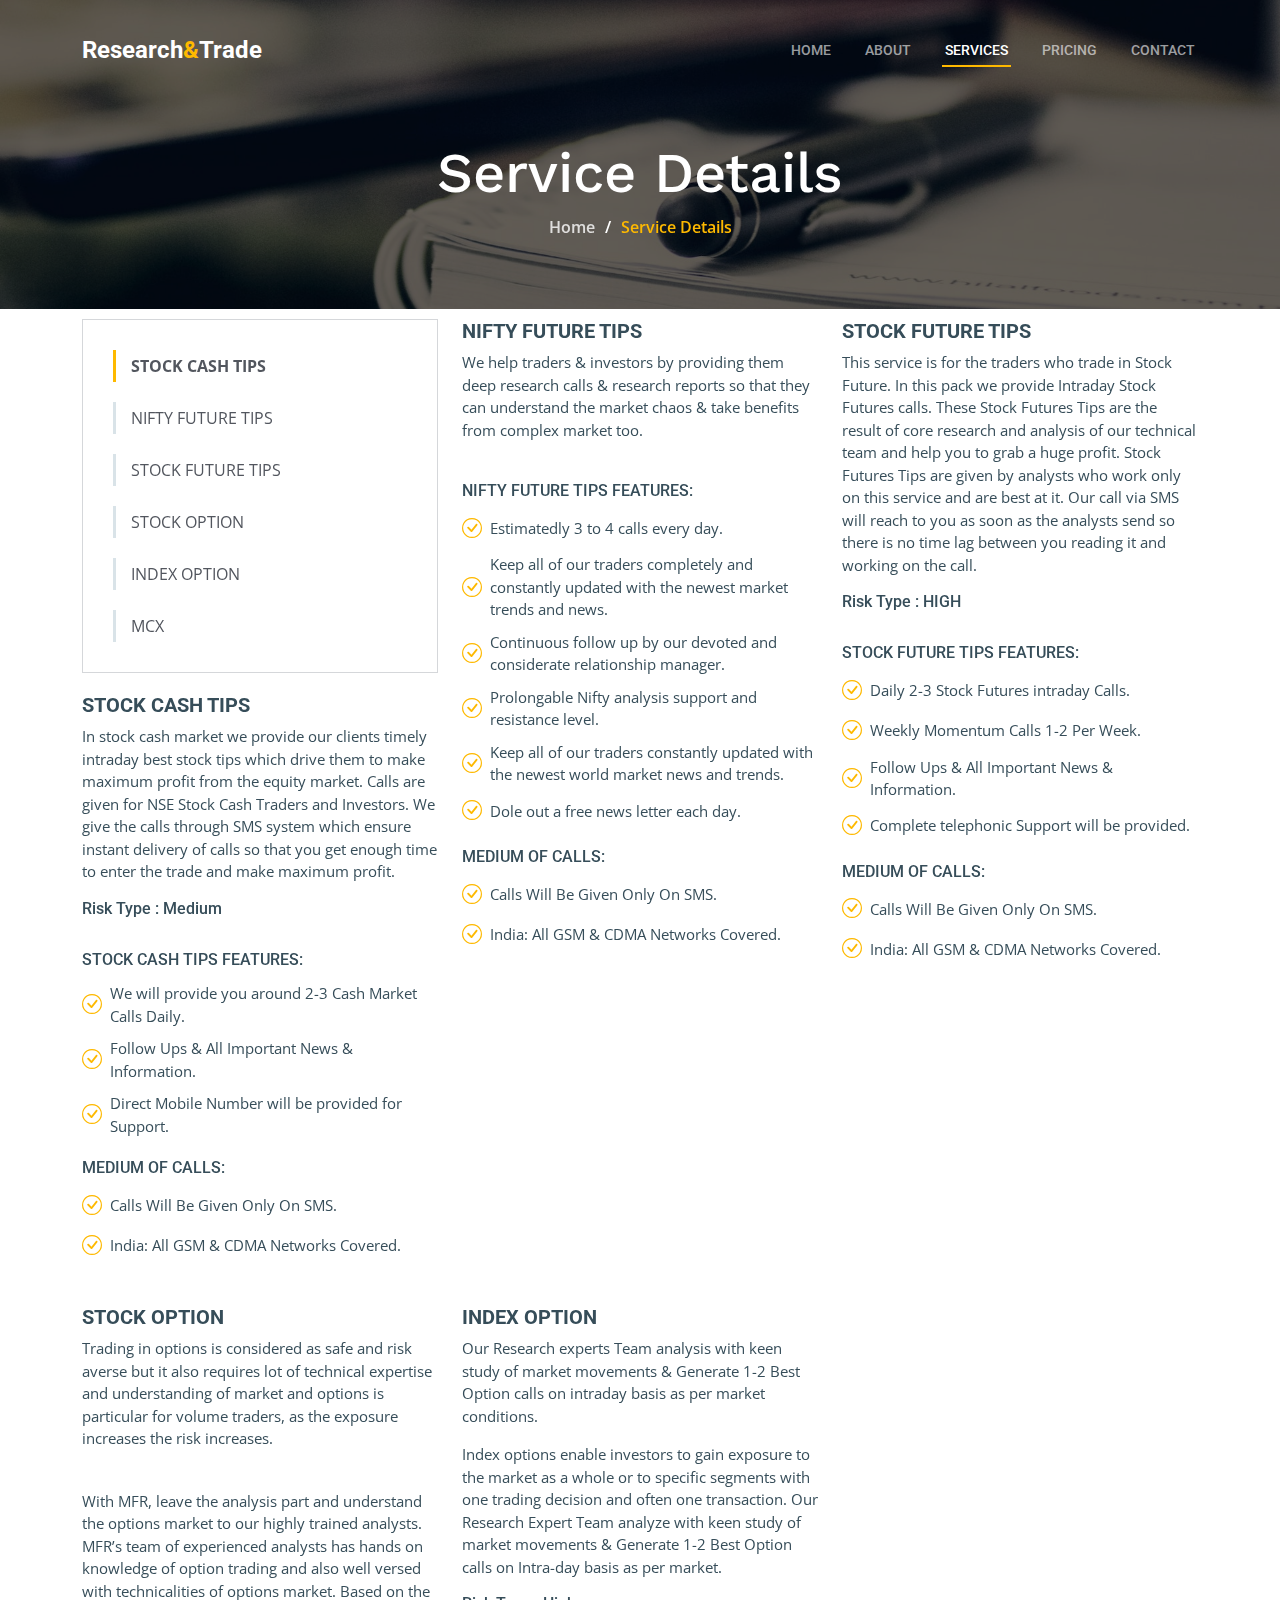
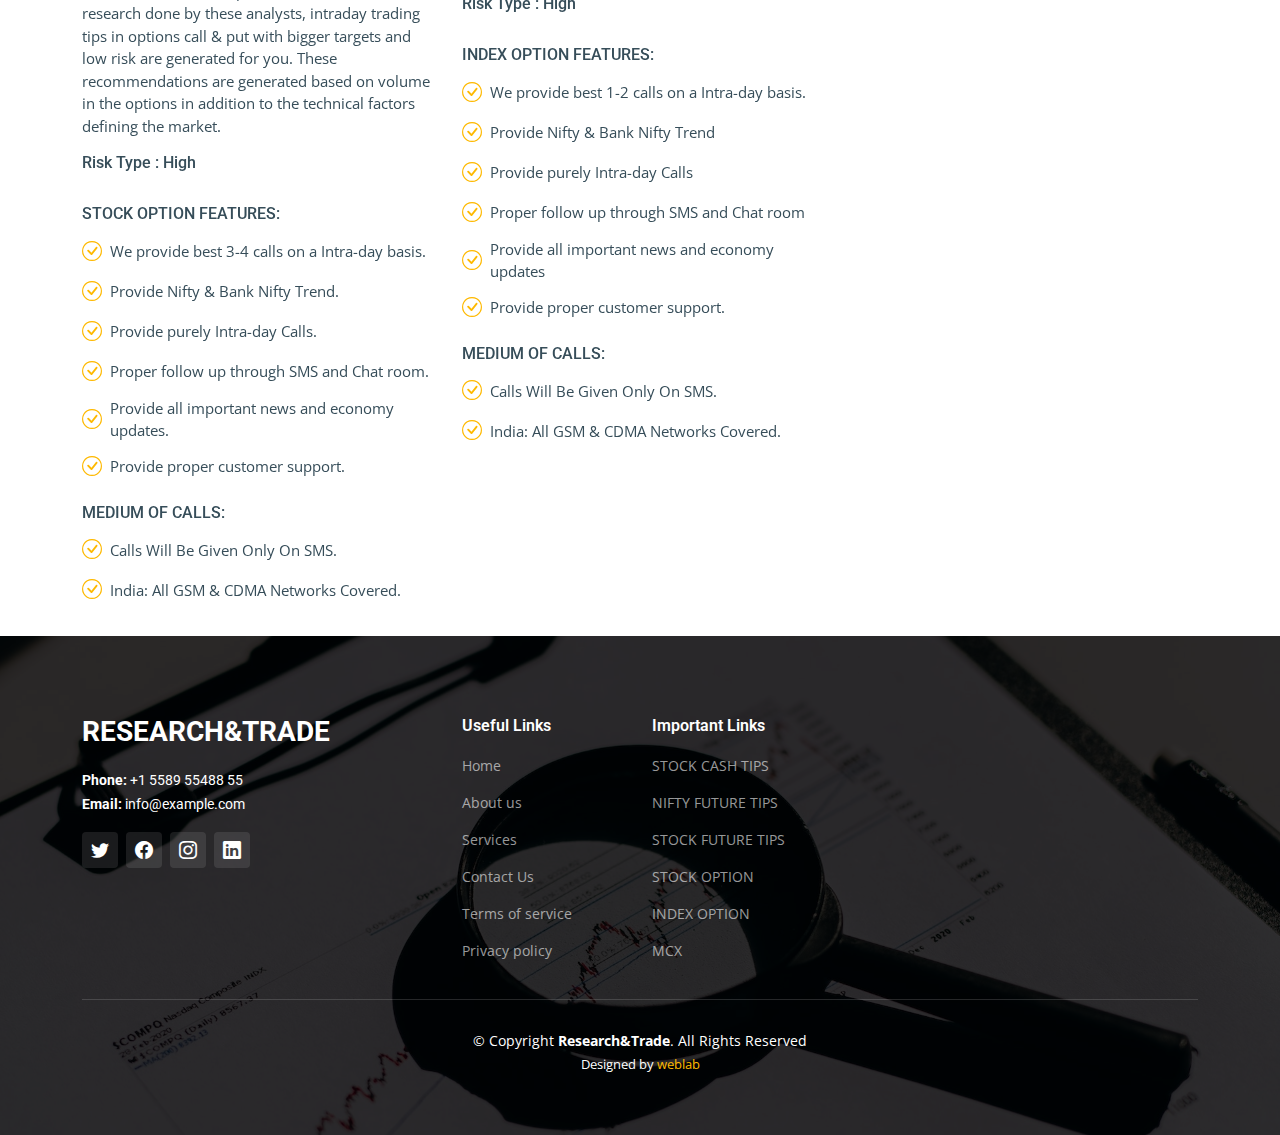
<file: service-details.html>
<!DOCTYPE html>
<html lang="en">

<head>
  <meta charset="utf-8">
  <meta content="width=device-width, initial-scale=1.0" name="viewport">

  <title>Research&Trade | Services Details</title>
  <meta content="" name="description">
  <meta content="" name="keywords">

  <!-- Favicons -->
  <link href="assets/img/favicon.png" rel="icon">
  <link href="assets/img/apple-touch-icon.png" rel="apple-touch-icon">

  <!-- Google Fonts -->
  <link rel="preconnect" href="https://fonts.googleapis.com">
  <link rel="preconnect" href="https://fonts.gstatic.com" crossorigin>
  <link
    href="https://fonts.googleapis.com/css2?family=Open+Sans:ital,wght@0,300;0,400;0,500;0,600;0,700;1,300;1,400;1,600;1,700&family=Roboto:ital,wght@0,300;0,400;0,500;0,600;0,700;1,300;1,400;1,500;1,600;1,700&family=Work+Sans:ital,wght@0,300;0,400;0,500;0,600;0,700;1,300;1,400;1,500;1,600;1,700&display=swap"
    rel="stylesheet">

  <!-- Vendor CSS Files -->
  <link href="assets/vendor/bootstrap/css/bootstrap.min.css" rel="stylesheet">
  <link href="assets/vendor/bootstrap-icons/bootstrap-icons.css" rel="stylesheet">
  <link href="assets/vendor/fontawesome-free/css/all.min.css" rel="stylesheet">
  <link href="assets/vendor/aos/aos.css" rel="stylesheet">
  <link href="assets/vendor/glightbox/css/glightbox.min.css" rel="stylesheet">
  <link href="assets/vendor/swiper/swiper-bundle.min.css" rel="stylesheet">

  <!-- Template Main CSS File -->
  <link href="assets/css/main.css" rel="stylesheet">
</head>

<body>

  <!-- ======= Header ======= -->
  <header id="header" class="header d-flex align-items-center">
    <div class="container-fluid container-xl d-flex align-items-center justify-content-between">

      <a href="index.html" class="logo d-flex align-items-center">
        <!-- Uncomment the line below if you also wish to use an image logo -->
        <!-- <img src="assets/img/logo.png" alt=""> -->
        <h1>Research<span>&</span>Trade</h1>
      </a>

      <i class="mobile-nav-toggle mobile-nav-show bi bi-list"></i>
      <i class="mobile-nav-toggle mobile-nav-hide d-none bi bi-x"></i>
      <nav id="navbar" class="navbar">
        <ul>
          <li><a href="index.html">Home</a></li>
          <li><a href="about.html">About</a></li>
          <li><a href="services.html" class="active">Services</a></li>
          <li><a href="pricing.html">Pricing</a></li>
          <li><a href="contact.html">Contact</a></li>
        </ul>
      </nav><!-- .navbar -->

    </div>
  </header><!-- End Header -->

  <main id="main">

    <!-- ======= Breadcrumbs ======= -->
    <div class="breadcrumbs d-flex align-items-center" style="background-image: url('assets/img/breadcrumbs-bg.jpg');">
      <div class="container position-relative d-flex flex-column align-items-center" data-aos="fade">

        <h2>Service Details</h2>
        <ol>
          <li><a href="index.html">Home</a></li>
          <li>Service Details</li>
        </ol>

      </div>
    </div><!-- End Breadcrumbs -->

    <!-- ======= Service Details Section ======= -->
    <section id="service-details" class="service-details">
      <div class="container" data-aos="fade-up" data-aos-delay="100">

        <div class="row gy-4">

          <div class="col-lg-4">
            <div class="services-list">
              <a href="#stock-cash" class="active">STOCK CASH TIPS</a>
              <a href="#nifty-future">NIFTY FUTURE TIPS</a>
              <a href="#stock-future">STOCK FUTURE TIPS</a>
              <a href="#stock-option">STOCK OPTION</a>
              <a href="#index-option">INDEX OPTION</a>
              <a href="#mcx">MCX</a>
            </div>

            <h4 id="stock-cash">STOCK CASH TIPS</h4>
            <p>In stock cash market we provide our clients timely intraday best stock tips which drive them to make
              maximum profit from the equity market. Calls are given for NSE Stock Cash Traders and Investors. We give
              the calls through SMS system which ensure instant delivery of calls so that you get enough time to enter
              the trade and make maximum profit.</p>

            <h6>Risk Type : Medium</h6>
            <br>
            <h6>STOCK CASH TIPS FEATURES:</h6>
            <ul>
              <li><i class="bi bi-check-circle"></i> <span>We will provide you around 2-3 Cash Market Calls
                  Daily.</span></li>
              <li><i class="bi bi-check-circle"></i> <span>Follow Ups & All Important News & Information.</span>
              </li>
              <li><i class="bi bi-check-circle"></i> <span>Direct Mobile Number will be provided for Support.</span>
              </li>
            </ul>
            <h6>MEDIUM OF CALLS:</h6>
            <ul>
              <li><i class="bi bi-check-circle"></i> <span>Calls Will Be Given Only On SMS.</span></li>
              <li><i class="bi bi-check-circle"></i> <span> India: All GSM & CDMA Networks Covered.</span>
              </li>
          </div>

          <div class="col-lg-4">

            <h4 id="nifty-future">NIFTY FUTURE TIPS</h4>
            <p>We help traders & investors by providing them deep research calls & research reports so that they can
              understand the market chaos & take benefits from complex market too.</p>

            <br>
            <h6>NIFTY FUTURE TIPS FEATURES:</h6>
            <ul>
              <li><i class="bi bi-check-circle"></i> <span>Estimatedly 3 to 4 calls every day.</span></li>
              <li><i class="bi bi-check-circle"></i> <span>Keep all of our traders completely and constantly updated
                  with the newest market trends and news.</span>
              </li>
              <li><i class="bi bi-check-circle"></i> <span>Continuous follow up by our devoted and considerate
                  relationship manager.</span></li>
              <li><i class="bi bi-check-circle"></i> <span>Prolongable Nifty analysis support and resistance
                  level.</span></li>
              <li><i class="bi bi-check-circle"></i> <span>Keep all of our traders constantly updated with the newest
                  world market news and trends.</span></li>
              <li><i class="bi bi-check-circle"></i> <span>Dole out a free news letter each day.</span></li>
            </ul>
            <h6>MEDIUM OF CALLS:</h6>
            <ul>
              <li><i class="bi bi-check-circle"></i> <span>Calls Will Be Given Only On SMS.</span></li>
              <li><i class="bi bi-check-circle"></i> <span> India: All GSM & CDMA Networks Covered.</span>
              </li>
          </div>

          <div class="col-lg-4">

            <h4 id="stock-future">STOCK FUTURE TIPS</h4>
            <p>This service is for the traders who trade in Stock Future. In this pack we provide Intraday Stock Futures
              calls. These Stock Futures Tips are the result of core research and analysis of our technical team and
              help you to grab a huge profit. Stock Futures Tips are given by analysts who work only on this service and
              are best at it. Our call via SMS will reach to you as soon as the analysts send so there is no time lag
              between you reading it and working on the call.</p>

            <h6>Risk Type : HIGH</h6>
            <br>
            <h6>STOCK FUTURE TIPS FEATURES:</h6>
            <ul>
              <li><i class="bi bi-check-circle"></i> <span>Daily 2-3 Stock Futures intraday Calls.</span></li>
              <li><i class="bi bi-check-circle"></i> <span>Weekly Momentum Calls 1-2 Per Week.</span>
              </li>
              <li><i class="bi bi-check-circle"></i> <span>Follow Ups & All Important News & Information.</span></li>
              <li><i class="bi bi-check-circle"></i> <span>Complete telephonic Support will be provided.</span></li>
            </ul>
            <h6>MEDIUM OF CALLS:</h6>
            <ul>
              <li><i class="bi bi-check-circle"></i> <span>Calls Will Be Given Only On SMS.</span></li>
              <li><i class="bi bi-check-circle"></i> <span> India: All GSM & CDMA Networks Covered.</span>
              </li>
          </div>

          <div class="col-lg-4">

            <h4 id="stock-option">STOCK OPTION</h4>
            <p>Trading in options is considered as safe and risk averse but it also requires lot of technical expertise
              and understanding of market and options is particular for volume traders, as the exposure increases the
              risk increases.</p>
            <br>
            <p>With MFR, leave the analysis part and understand the options market to our highly trained analysts. MFR’s
              team of experienced analysts has hands on knowledge of option trading and also well versed with
              technicalities of options market. Based on the research done by these analysts, intraday trading tips in
              options call & put with bigger targets and low risk are generated for you. These recommendations are
              generated based on volume in the options in addition to the technical factors defining the market.</p>

            <h6>Risk Type : High</h6>
            <br>
            <h6>STOCK OPTION FEATURES:</h6>
            <ul>
              <li><i class="bi bi-check-circle"></i> <span>We provide best 3-4 calls on a Intra-day basis.</span></li>
              <li><i class="bi bi-check-circle"></i> <span>Provide Nifty & Bank Nifty Trend.</span></li>
              <li><i class="bi bi-check-circle"></i> <span>Provide purely Intra-day Calls.</span></li>
              <li><i class="bi bi-check-circle"></i> <span>Proper follow up through SMS and Chat room.</span></li>
              <li><i class="bi bi-check-circle"></i> <span>Provide all important news and economy updates.</span></li>
              <li><i class="bi bi-check-circle"></i> <span>Provide proper customer support.</span></li>
            </ul>
            <h6>MEDIUM OF CALLS:</h6>
            <ul>
              <li><i class="bi bi-check-circle"></i> <span>Calls Will Be Given Only On SMS.</span></li>
              <li><i class="bi bi-check-circle"></i> <span> India: All GSM & CDMA Networks Covered.</span>
              </li>
          </div>

          <div class="col-lg-4">

            <h4 id="index-option">INDEX OPTION</h4>
            <p>Our Research experts Team analysis with keen study of market movements & Generate 1-2 Best Option calls
              on intraday basis as per market conditions.</p>
            <p>Index options enable investors to gain exposure to the market as a whole or to specific segments with one
              trading decision and often one transaction. Our Research Expert Team analyze with keen study of market
              movements & Generate 1-2 Best Option calls on Intra-day basis as per market.</p>

            <h6>Risk Type : High</h6>
            <br>
            <h6>INDEX OPTION FEATURES:</h6>
            <ul>
              <li><i class="bi bi-check-circle"></i> <span>We provide best 1-2 calls on a Intra-day basis.</span></li>
              <li><i class="bi bi-check-circle"></i> <span>Provide Nifty & Bank Nifty Trend</span></li>
              <li><i class="bi bi-check-circle"></i> <span>Provide purely Intra-day Calls</span></li>
              <li><i class="bi bi-check-circle"></i> <span>Proper follow up through SMS and Chat room</span></li>
              <li><i class="bi bi-check-circle"></i> <span>Provide all important news and economy updates</span></li>
              <li><i class="bi bi-check-circle"></i> <span>Provide proper customer support.</span></li>
            </ul>
            <h6>MEDIUM OF CALLS:</h6>
            <ul>
              <li><i class="bi bi-check-circle"></i> <span>Calls Will Be Given Only On SMS.</span></li>
              <li><i class="bi bi-check-circle"></i> <span> India: All GSM & CDMA Networks Covered.</span>
              </li>
          </div>

        </div>

      </div>
    </section><!-- End Service Details Section -->

  </main><!-- End #main -->

  <!-- ======= Footer ======= -->
  <footer id="footer" class="footer">

    <div class="footer-content position-relative">
      <div class="container">
        <div class="row">

          <div class="col-lg-4 col-md-6">
            <div class="footer-info">
              <h3>Research&Trade</h3>
              <p>
                <!-- A108 Adam Street <br>
              NY 535022, USA<br><br> -->
                <strong>Phone:</strong> +1 5589 55488 55<br>
                <strong>Email:</strong> info@example.com<br>
              </p>
              <div class="social-links d-flex mt-3">
                <a href="#" class="d-flex align-items-center justify-content-center"><i class="bi bi-twitter"></i></a>
                <a href="#" class="d-flex align-items-center justify-content-center"><i class="bi bi-facebook"></i></a>
                <a href="#" class="d-flex align-items-center justify-content-center"><i class="bi bi-instagram"></i></a>
                <a href="#" class="d-flex align-items-center justify-content-center"><i class="bi bi-linkedin"></i></a>
              </div>
            </div>
          </div><!-- End footer info column-->

          <div class="col-lg-2 col-md-3 footer-links">
            <h4>Useful Links</h4>
            <ul>
              <li><a href="index.html">Home</a></li>
              <li><a href="about.html">About us</a></li>
              <li><a href="services.html">Services</a></li>
              <li><a href="contact.html">Contact Us</a></li>
              <li><a href="#">Terms of service</a></li>
              <li><a href="#">Privacy policy</a></li>
            </ul>
          </div><!-- End footer links column-->

          <div class="col-lg-2 col-md-3 footer-links">
            <h4>Important Links</h4>
            <ul>
              <li><a href="service-details.html#stock-cash">STOCK CASH TIPS</a></li>
              <li><a href="service-details.html#nifty-future">NIFTY FUTURE TIPS</a></li>
              <li><a href="service-details.html#stock-future">STOCK FUTURE TIPS</a></li>
              <li><a href="service-details.html#stock-option">STOCK OPTION</a></li>
              <li><a href="service-details.html#index-option">INDEX OPTION</a></li>
              <li><a href="service-details.html#mcx">MCX</a></li>
            </ul>
          </div><!-- End footer links column-->

        </div>
      </div>
    </div>

    <div class="footer-legal text-center position-relative">
      <div class="container">
        <div class="copyright">
          &copy; Copyright <strong><span>Research&Trade</span></strong>. All Rights Reserved
        </div>
        <div class="credits">
          Designed by <a href="#">weblab</a>
        </div>
      </div>
    </div>

  </footer>
  <!-- End Footer -->

  <a href="#" class="scroll-top d-flex align-items-center justify-content-center"><i
      class="bi bi-arrow-up-short"></i></a>

  <div id="preloader"></div>

  <!-- Vendor JS Files -->
  <script src="assets/vendor/bootstrap/js/bootstrap.bundle.min.js"></script>
  <script src="assets/vendor/aos/aos.js"></script>
  <script src="assets/vendor/glightbox/js/glightbox.min.js"></script>
  <script src="assets/vendor/isotope-layout/isotope.pkgd.min.js"></script>
  <script src="assets/vendor/swiper/swiper-bundle.min.js"></script>
  <script src="assets/vendor/purecounter/purecounter_vanilla.js"></script>
  <script src="assets/vendor/php-email-form/validate.js"></script>

  <!-- Template Main JS File -->
  <script src="assets/js/main.js"></script>

</body>

</html>
</file>
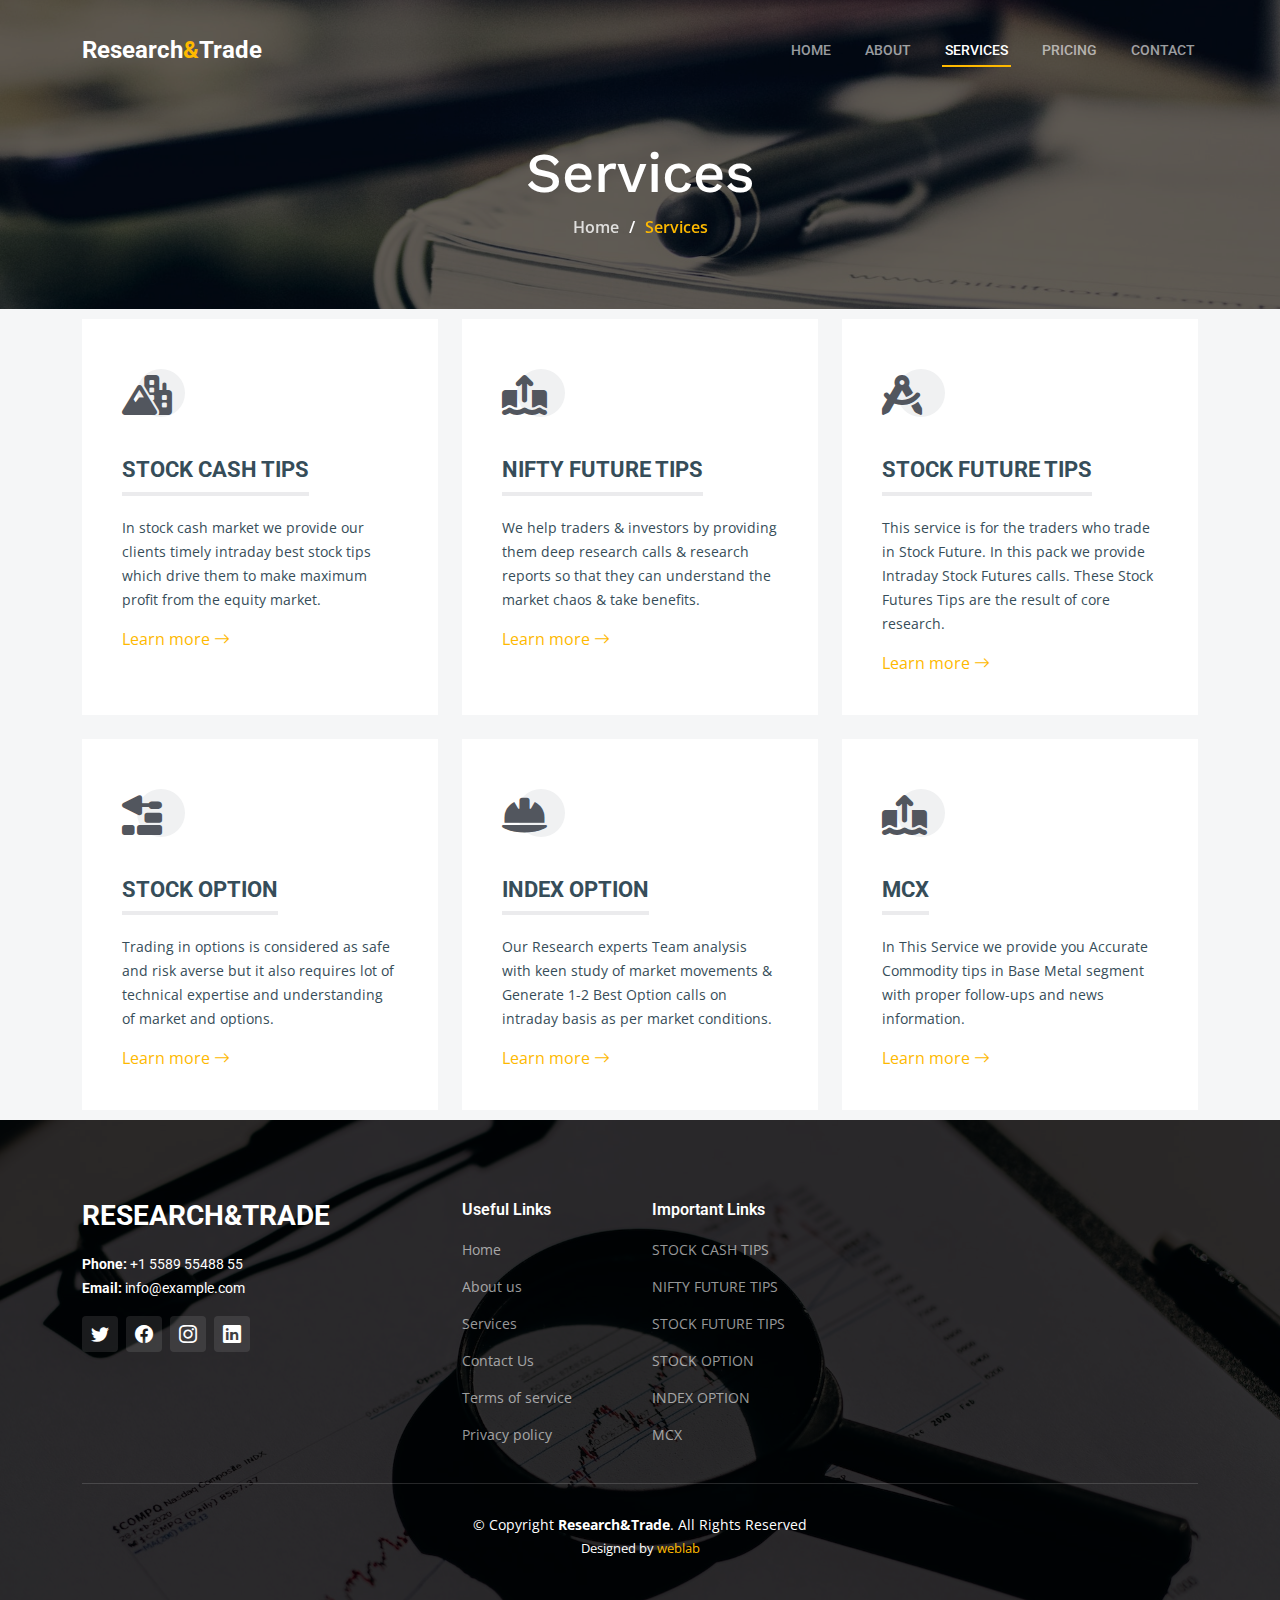
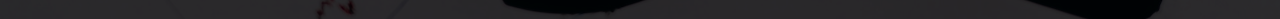
<file: services.html>
<!DOCTYPE html>
<html lang="en">

<head>
  <meta charset="utf-8">
  <meta content="width=device-width, initial-scale=1.0" name="viewport">

  <title>Research&Trade | Services</title>
  <meta content="" name="description">
  <meta content="" name="keywords">

  <!-- Favicons -->
  <link href="assets/img/favicon.png" rel="icon">
  <link href="assets/img/apple-touch-icon.png" rel="apple-touch-icon">

  <!-- Google Fonts -->
  <link rel="preconnect" href="https://fonts.googleapis.com">
  <link rel="preconnect" href="https://fonts.gstatic.com" crossorigin>
  <link
    href="https://fonts.googleapis.com/css2?family=Open+Sans:ital,wght@0,300;0,400;0,500;0,600;0,700;1,300;1,400;1,600;1,700&family=Roboto:ital,wght@0,300;0,400;0,500;0,600;0,700;1,300;1,400;1,500;1,600;1,700&family=Work+Sans:ital,wght@0,300;0,400;0,500;0,600;0,700;1,300;1,400;1,500;1,600;1,700&display=swap"
    rel="stylesheet">

  <!-- Vendor CSS Files -->
  <link href="assets/vendor/bootstrap/css/bootstrap.min.css" rel="stylesheet">
  <link href="assets/vendor/bootstrap-icons/bootstrap-icons.css" rel="stylesheet">
  <link href="assets/vendor/fontawesome-free/css/all.min.css" rel="stylesheet">
  <link href="assets/vendor/aos/aos.css" rel="stylesheet">
  <link href="assets/vendor/glightbox/css/glightbox.min.css" rel="stylesheet">
  <link href="assets/vendor/swiper/swiper-bundle.min.css" rel="stylesheet">

  <!-- Template Main CSS File -->
  <link href="assets/css/main.css" rel="stylesheet">
</head>

<body>

  <!-- ======= Header ======= -->
  <header id="header" class="header d-flex align-items-center">
    <div class="container-fluid container-xl d-flex align-items-center justify-content-between">

      <a href="index.html" class="logo d-flex align-items-center">
        <!-- Uncomment the line below if you also wish to use an image logo -->
        <!-- <img src="assets/img/logo.png" alt=""> -->
        <h1>Research<span>&</span>Trade</h1>
      </a>

      <i class="mobile-nav-toggle mobile-nav-show bi bi-list"></i>
      <i class="mobile-nav-toggle mobile-nav-hide d-none bi bi-x"></i>
      <nav id="navbar" class="navbar">
        <ul>
          <li><a href="index.html">Home</a></li>
          <li><a href="about.html">About</a></li>
          <li><a href="services.html" class="active">Services</a></li>
          <li><a href="pricing.html">Pricing</a></li>
          <li><a href="contact.html">Contact</a></li>
        </ul>
      </nav><!-- .navbar -->

    </div>
  </header><!-- End Header -->

  <main id="main">

    <!-- ======= Breadcrumbs ======= -->
    <div class="breadcrumbs d-flex align-items-center" style="background-image: url('assets/img/breadcrumbs-bg.jpg');">
      <div class="container position-relative d-flex flex-column align-items-center" data-aos="fade">

        <h2>Services</h2>
        <ol>
          <li><a href="index.html">Home</a></li>
          <li>Services</li>
        </ol>

      </div>
    </div><!-- End Breadcrumbs -->

    <!-- ======= Services Section ======= -->
    <section id="services" class="services section-bg">
      <div class="container" data-aos="fade-up">

        <div class="row gy-4">

          <div class="col-lg-4 col-md-6" data-aos="fade-up" data-aos-delay="100">
            <div class="service-item  position-relative">
              <div class="icon">
                <i class="fa-solid fa-mountain-city"></i>
              </div>
              <h3>STOCK CASH TIPS</h3>
              <p>In stock cash market we provide our clients timely intraday best stock tips which drive them to make
                maximum profit from the equity market.</p>
              <a href="service-details.html" class="readmore stretched-link">Learn more <i
                  class="bi bi-arrow-right"></i></a>
            </div>
          </div><!-- End Service Item -->

          <div class="col-lg-4 col-md-6" data-aos="fade-up" data-aos-delay="200">
            <div class="service-item position-relative">
              <div class="icon">
                <i class="fa-solid fa-arrow-up-from-ground-water"></i>
              </div>
              <h3>NIFTY FUTURE TIPS</h3>
              <p>We help traders & investors by providing them deep research calls & research reports so that they can
                understand the market chaos & take benefits.</p>
              <a href="service-details.html" class="readmore stretched-link">Learn more <i
                  class="bi bi-arrow-right"></i></a>
            </div>
          </div><!-- End Service Item -->

          <div class="col-lg-4 col-md-6" data-aos="fade-up" data-aos-delay="300">
            <div class="service-item position-relative">
              <div class="icon">
                <i class="fa-solid fa-compass-drafting"></i>
              </div>
              <h3>STOCK FUTURE TIPS</h3>
              <p>This service is for the traders who trade in Stock Future. In this pack we provide Intraday Stock
                Futures calls. These Stock Futures Tips are the result of core research.</p>
              <a href="service-details.html" class="readmore stretched-link">Learn more <i
                  class="bi bi-arrow-right"></i></a>
            </div>
          </div><!-- End Service Item -->

          <div class="col-lg-4 col-md-6" data-aos="fade-up" data-aos-delay="400">
            <div class="service-item position-relative">
              <div class="icon">
                <i class="fa-solid fa-trowel-bricks"></i>
              </div>
              <h3>STOCK OPTION</h3>
              <p>Trading in options is considered as safe and risk averse but it also requires lot of technical
                expertise and understanding of market and options.</p>
              <a href="service-details.html" class="readmore stretched-link">Learn more <i
                  class="bi bi-arrow-right"></i></a>
            </div>
          </div><!-- End Service Item -->

          <div class="col-lg-4 col-md-6" data-aos="fade-up" data-aos-delay="500">
            <div class="service-item position-relative">
              <div class="icon">
                <i class="fa-solid fa-helmet-safety"></i>
              </div>
              <h3>INDEX OPTION</h3>
              <p>Our Research experts Team analysis with keen study of market movements & Generate 1-2 Best Option calls
                on intraday basis as per market conditions.</p>
              <a href="service-details.html" class="readmore stretched-link">Learn more <i
                  class="bi bi-arrow-right"></i></a>
            </div>
          </div><!-- End Service Item -->

          <div class="col-lg-4 col-md-6" data-aos="fade-up" data-aos-delay="600">
            <div class="service-item position-relative">
              <div class="icon">
                <i class="fa-solid fa-arrow-up-from-ground-water"></i>
              </div>
              <h3>MCX</h3>
              <p>In This Service we provide you Accurate Commodity tips in Base Metal segment with proper follow-ups and
                news information.</p>
              <a href="service-details.html" class="readmore stretched-link">Learn more <i
                  class="bi bi-arrow-right"></i></a>
            </div>
          </div><!-- End Service Item -->

        </div>

      </div>
    </section><!-- End Services Section -->

  </main><!-- End #main -->

  <!-- ======= Footer ======= -->
  <footer id="footer" class="footer">

    <div class="footer-content position-relative">
      <div class="container">
        <div class="row">

          <div class="col-lg-4 col-md-6">
            <div class="footer-info">
              <h3>Research&Trade</h3>
              <p>
                <!-- A108 Adam Street <br>
                NY 535022, USA<br><br> -->
                <strong>Phone:</strong> +1 5589 55488 55<br>
                <strong>Email:</strong> info@example.com<br>
              </p>
              <div class="social-links d-flex mt-3">
                <a href="#" class="d-flex align-items-center justify-content-center"><i class="bi bi-twitter"></i></a>
                <a href="#" class="d-flex align-items-center justify-content-center"><i class="bi bi-facebook"></i></a>
                <a href="#" class="d-flex align-items-center justify-content-center"><i class="bi bi-instagram"></i></a>
                <a href="#" class="d-flex align-items-center justify-content-center"><i class="bi bi-linkedin"></i></a>
              </div>
            </div>
          </div><!-- End footer info column-->

          <div class="col-lg-2 col-md-3 footer-links">
            <h4>Useful Links</h4>
            <ul>
              <li><a href="index.html">Home</a></li>
              <li><a href="about.html">About us</a></li>
              <li><a href="services.html">Services</a></li>
              <li><a href="contact.html">Contact Us</a></li>
              <li><a href="#">Terms of service</a></li>
              <li><a href="#">Privacy policy</a></li>
            </ul>
          </div><!-- End footer links column-->

          <div class="col-lg-2 col-md-3 footer-links">
            <h4>Important Links</h4>
            <ul>
              <li><a href="service-details.html#stock-cash">STOCK CASH TIPS</a></li>
              <li><a href="service-details.html#nifty-future">NIFTY FUTURE TIPS</a></li>
              <li><a href="service-details.html#stock-future">STOCK FUTURE TIPS</a></li>
              <li><a href="service-details.html#stock-option">STOCK OPTION</a></li>
              <li><a href="service-details.html#index-option">INDEX OPTION</a></li>
              <li><a href="service-details.html#mcx">MCX</a></li>
            </ul>
          </div><!-- End footer links column-->

        </div>
      </div>
    </div>

    <div class="footer-legal text-center position-relative">
      <div class="container">
        <div class="copyright">
          &copy; Copyright <strong><span>Research&Trade</span></strong>. All Rights Reserved
        </div>
        <div class="credits">
          Designed by <a href="#">weblab</a>
        </div>
      </div>
    </div>

  </footer>
  <!-- End Footer -->

  <a href="#" class="scroll-top d-flex align-items-center justify-content-center"><i
      class="bi bi-arrow-up-short"></i></a>

  <div id="preloader"></div>

  <!-- Vendor JS Files -->
  <script src="assets/vendor/bootstrap/js/bootstrap.bundle.min.js"></script>
  <script src="assets/vendor/aos/aos.js"></script>
  <script src="assets/vendor/glightbox/js/glightbox.min.js"></script>
  <script src="assets/vendor/isotope-layout/isotope.pkgd.min.js"></script>
  <script src="assets/vendor/swiper/swiper-bundle.min.js"></script>
  <script src="assets/vendor/purecounter/purecounter_vanilla.js"></script>
  <script src="assets/vendor/php-email-form/validate.js"></script>

  <!-- Template Main JS File -->
  <script src="assets/js/main.js"></script>

</body>

</html>
</file>
<file: assets/css/main.css>
/* Fonts */
:root {
  --font-default: "Open Sans", system-ui, -apple-system, "Segoe UI", Roboto, "Helvetica Neue", Arial, "Noto Sans", "Liberation Sans", sans-serif, "Apple Color Emoji", "Segoe UI Emoji", "Segoe UI Symbol", "Noto Color Emoji";
  --font-primary: "Roboto", sans-serif;
  --font-secondary: "Work Sans", sans-serif;
}

/* Colors */
:root {
  --color-default: #364d59;
  --color-primary: #feb900;
  --color-secondary: #52565e;
}

/* Smooth scroll behavior */
:root {
  scroll-behavior: smooth;
}

/*--------------------------------------------------------------
# General
--------------------------------------------------------------*/
body {
  font-family: var(--font-default);
  color: var(--color-default);
  overflow-x: hidden;
}

a {
  color: var(--color-primary);
  text-decoration: none;
}

a:hover {
  color: #ffc732;
  text-decoration: none;
}

h1,
h2,
h3,
h4,
h5,
h6 {
  font-family: var(--font-primary);
}

/*--------------------------------------------------------------
# Sections & Section Header
--------------------------------------------------------------*/
section {
  padding: 10px 0;
  overflow: hidden;
}

.section-bg {
  background-color: #f5f6f7;
}

.section-header {
  text-align: center;
  padding-bottom: 70px;
}

.section-header h2 {
  font-size: 32px;
  font-weight: 700;
  position: relative;
  color: #2e3135;
}

.section-header h2:before,
.section-header h2:after {
  content: "";
  width: 50px;
  height: 2px;
  background: var(--color-primary);
  display: inline-block;
}

.section-header h2:before {
  margin: 0 15px 10px 0;
}

.section-header h2:after {
  margin: 0 0 10px 15px;
}

.section-header p {
  margin: 0 auto 0 auto;
}

@media (min-width: 1199px) {
  .section-header p {
    max-width: 60%;
  }
}

/*--------------------------------------------------------------
# Breadcrumbs
--------------------------------------------------------------*/
.breadcrumbs {
  padding: 140px 0 60px 0;
  min-height: 30vh;
  position: relative;
  background-size: cover;
  background-position: center;
  background-repeat: no-repeat;
}

.breadcrumbs:before {
  content: "";
  background-color: rgba(0, 0, 0, 0.6);
  position: absolute;
  inset: 0;
}

.breadcrumbs h2 {
  font-size: 56px;
  font-weight: 500;
  color: #fff;
  font-family: var(--font-secondary);
}

.breadcrumbs ol {
  display: flex;
  flex-wrap: wrap;
  list-style: none;
  padding: 0 0 10px 0;
  margin: 0;
  font-size: 16px;
  font-weight: 600;
  color: var(--color-primary);
}

.breadcrumbs ol a {
  color: rgba(255, 255, 255, 0.8);
  transition: 0.3s;
}

.breadcrumbs ol a:hover {
  text-decoration: underline;
}

.breadcrumbs ol li+li {
  padding-left: 10px;
}

.breadcrumbs ol li+li::before {
  display: inline-block;
  padding-right: 10px;
  color: #fff;
  content: "/";
}

/*--------------------------------------------------------------
# Scroll top button
--------------------------------------------------------------*/
.scroll-top {
  position: fixed;
  visibility: hidden;
  opacity: 0;
  right: 15px;
  bottom: 15px;
  z-index: 99999;
  background: var(--color-primary);
  width: 40px;
  height: 40px;
  border-radius: 4px;
  transition: all 0.4s;
}

.scroll-top i {
  font-size: 24px;
  color: var(--color-secondary);
  line-height: 0;
}

.scroll-top:hover {
  background: #ffc732;
  color: #fff;
}

.scroll-top.active {
  visibility: visible;
  opacity: 1;
}

/*--------------------------------------------------------------
# Preloader
--------------------------------------------------------------*/
#preloader {
  position: fixed;
  inset: 0;
  z-index: 999999;
  overflow: hidden;
  background: #fff;
  transition: all 0.6s ease-out;
}

#preloader:before {
  content: "";
  position: fixed;
  top: calc(50% - 30px);
  left: calc(50% - 30px);
  border: 6px solid #fff;
  border-color: var(--color-primary) transparent var(--color-primary) transparent;
  border-radius: 50%;
  width: 60px;
  height: 60px;
  -webkit-animation: animate-preloader 1.5s linear infinite;
  animation: animate-preloader 1.5s linear infinite;
}

@-webkit-keyframes animate-preloader {
  0% {
    transform: rotate(0deg);
  }

  100% {
    transform: rotate(360deg);
  }
}

@keyframes animate-preloader {
  0% {
    transform: rotate(0deg);
  }

  100% {
    transform: rotate(360deg);
  }
}

/*--------------------------------------------------------------
# Disable aos animation delay on mobile devices
--------------------------------------------------------------*/
@media screen and (max-width: 768px) {
  [data-aos-delay] {
    transition-delay: 0 !important;
  }
}

/*--------------------------------------------------------------
# Header
--------------------------------------------------------------*/
.header {
  z-index: 997;
  position: absolute;
  padding: 30px 0;
  top: 0;
  left: 0;
  right: 0;
}

.header .logo img {
  max-height: 40px;
  margin-right: 6px;
}

.header .logo h1 {
  font-size: 24px;
  font-weight: 700;
  color: #fff;
  margin-bottom: 0;
  font-family: var(--font-primary);
}

.header .logo h1 span {
  color: var(--color-primary);
}

/*--------------------------------------------------------------
# Desktop Navigation
--------------------------------------------------------------*/
@media (min-width: 1280px) {
  .navbar {
    padding: 0;
  }

  .navbar ul {
    margin: 0;
    padding: 0;
    display: flex;
    list-style: none;
    align-items: center;
  }

  .navbar li {
    position: relative;
  }

  .navbar>ul>li {
    white-space: nowrap;
    padding: 10px 0 10px 28px;
  }

  .navbar a,
  .navbar a:focus {
    display: flex;
    align-items: center;
    justify-content: space-between;
    padding: 0 3px;
    font-family: var(--font-primary);
    font-size: 14px;
    font-weight: 500;
    color: rgba(255, 255, 255, 0.6);
    text-transform: uppercase;
    white-space: nowrap;
    transition: 0.3s;
    position: relative;
  }

  .navbar a i,
  .navbar a:focus i {
    font-size: 12px;
    line-height: 0;
    margin-left: 5px;
  }

  .navbar>ul>li>a:before {
    content: "";
    position: absolute;
    width: 100%;
    height: 2px;
    bottom: -6px;
    left: 0;
    background-color: var(--color-primary);
    visibility: hidden;
    width: 0px;
    transition: all 0.3s ease-in-out 0s;
  }

  .navbar a:hover:before,
  .navbar li:hover>a:before,
  .navbar .active:before {
    visibility: visible;
    width: 100%;
  }

  .navbar a:hover,
  .navbar .active,
  .navbar .active:focus,
  .navbar li:hover>a {
    color: #fff;
  }

  .navbar .dropdown ul {
    display: block;
    position: absolute;
    left: 28px;
    top: calc(100% + 30px);
    margin: 0;
    padding: 10px 0;
    z-index: 99;
    opacity: 0;
    visibility: hidden;
    background: #fff;
    box-shadow: 0px 0px 30px rgba(127, 137, 161, 0.25);
    transition: 0.3s;
  }

  .navbar .dropdown ul li {
    min-width: 200px;
  }

  .navbar .dropdown ul a {
    padding: 10px 20px;
    font-size: 15px;
    text-transform: none;
    color: var(--color-default);
    font-weight: 400;
  }

  .navbar .dropdown ul a i {
    font-size: 12px;
  }

  .navbar .dropdown ul a:hover,
  .navbar .dropdown ul .active:hover,
  .navbar .dropdown ul li:hover>a {
    color: var(--color-primary);
  }

  .navbar .dropdown:hover>ul {
    opacity: 1;
    top: 100%;
    visibility: visible;
  }

  .navbar .dropdown .dropdown ul {
    top: 0;
    left: calc(100% - 30px);
    visibility: hidden;
  }

  .navbar .dropdown .dropdown:hover>ul {
    opacity: 1;
    top: 0;
    left: 100%;
    visibility: visible;
  }
}

@media (min-width: 1280px) and (max-width: 1366px) {
  .navbar .dropdown .dropdown ul {
    left: -90%;
  }

  .navbar .dropdown .dropdown:hover>ul {
    left: -100%;
  }
}

@media (min-width: 1280px) {

  .mobile-nav-show,
  .mobile-nav-hide {
    display: none;
  }
}

/*--------------------------------------------------------------
# Mobile Navigation
--------------------------------------------------------------*/
@media (max-width: 1279px) {
  .navbar {
    position: fixed;
    top: 0;
    right: -100%;
    width: 100%;
    max-width: 400px;
    bottom: 0;
    transition: 0.3s;
    z-index: 9997;
  }

  .navbar ul {
    position: absolute;
    inset: 0;
    padding: 50px 0 10px 0;
    margin: 0;
    background: rgba(0, 0, 0, 0.8);
    overflow-y: auto;
    transition: 0.3s;
    z-index: 9998;
  }

  .navbar a,
  .navbar a:focus {
    display: flex;
    align-items: center;
    justify-content: space-between;
    padding: 10px 20px;
    font-family: var(--font-primary);
    font-size: 15px;
    font-weight: 500;
    color: rgba(255, 255, 255, 0.7);
    white-space: nowrap;
    text-transform: uppercase;
    transition: 0.3s;
  }

  .navbar a i,
  .navbar a:focus i {
    font-size: 12px;
    line-height: 0;
    margin-left: 5px;
  }

  .navbar a:hover,
  .navbar .active,
  .navbar .active:focus,
  .navbar li:hover>a {
    color: #fff;
  }

  .navbar .dropdown ul,
  .navbar .dropdown .dropdown ul {
    position: static;
    display: none;
    padding: 10px 0;
    margin: 10px 20px;
    transition: all 0.5s ease-in-out;
    border: 1px solid #222428;
  }

  .navbar .dropdown>.dropdown-active,
  .navbar .dropdown .dropdown>.dropdown-active {
    display: block;
  }

  .mobile-nav-show {
    position: relative;
    color: #fff;
    font-size: 28px;
    cursor: pointer;
    line-height: 0;
    transition: 0.5s;
    z-index: 9999;
    padding-right: 10px;
  }

  .mobile-nav-hide {
    color: #fff;
    font-size: 32px;
    cursor: pointer;
    line-height: 0;
    transition: 0.5s;
    position: fixed;
    right: 20px;
    top: 20px;
    z-index: 9999;
  }

  .mobile-nav-active {
    overflow: hidden;
  }

  .mobile-nav-active .navbar {
    right: 0;
  }

  .mobile-nav-active .navbar:before {
    content: "";
    position: fixed;
    inset: 0;
    background: rgba(0, 0, 0, 0.6);
    z-index: 9996;
  }
}

/*--------------------------------------------------------------
# Get Started Section
--------------------------------------------------------------*/
.get-started .content {
  padding: 30px 0;
}

.get-started .content h3 {
  font-size: 36px;
  color: var(--color-secondary);
  font-weight: 600;
  margin-bottom: 25px;
  padding-bottom: 25px;
  position: relative;
}

.get-started .content h3:after {
  content: "";
  position: absolute;
  display: block;
  width: 60px;
  height: 4px;
  background: var(--color-primary);
  left: 0;
  bottom: 0;
}

.get-started .content p {
  font-size: 14px;
}

.get-started .php-email-form {
  background: #fff;
  padding: 30px;
  height: 100%;
}

@media (max-width: 575px) {
  .get-started .php-email-form {
    padding: 20px;
  }
}

.get-started .php-email-form h3 {
  font-size: 14px;
  font-weight: 700;
  text-transform: uppercase;
  letter-spacing: 1px;
}

.get-started .php-email-form p {
  font-size: 14px;
  margin-bottom: 20px;
}

.get-started .php-email-form .error-message {
  display: none;
  color: #fff;
  background: #df1529;
  text-align: left;
  padding: 15px;
  margin-bottom: 24px;
  font-weight: 600;
}

.get-started .php-email-form .sent-message {
  display: none;
  color: #fff;
  background: #059652;
  text-align: center;
  padding: 15px;
  margin-bottom: 24px;
  font-weight: 600;
}

.get-started .php-email-form .loading {
  display: none;
  background: #fff;
  text-align: center;
  padding: 15px;
  margin-bottom: 24px;
}

.get-started .php-email-form .loading:before {
  content: "";
  display: inline-block;
  border-radius: 50%;
  width: 24px;
  height: 24px;
  margin: 0 10px -6px 0;
  border: 3px solid #059652;
  border-top-color: #fff;
  -webkit-animation: animate-loading 1s linear infinite;
  animation: animate-loading 1s linear infinite;
}

.get-started .php-email-form input,
.get-started .php-email-form textarea {
  border-radius: 0;
  box-shadow: none;
  font-size: 14px;
  border-radius: 0;
}

.get-started .php-email-form input:focus,
.get-started .php-email-form textarea:focus {
  border-color: var(--color-primary);
}

.get-started .php-email-form input {
  padding: 12px 15px;
}

.get-started .php-email-form textarea {
  padding: 12px 15px;
}

.get-started .php-email-form button[type=submit] {
  background: var(--color-primary);
  border: 0;
  padding: 10px 30px;
  color: #fff;
  transition: 0.4s;
  border-radius: 4px;
}

.get-started .php-email-form button[type=submit]:hover {
  background: rgba(254, 185, 0, 0.8);
}

@-webkit-keyframes animate-loading {
  0% {
    transform: rotate(0deg);
  }

  100% {
    transform: rotate(360deg);
  }
}

@keyframes animate-loading {
  0% {
    transform: rotate(0deg);
  }

  100% {
    transform: rotate(360deg);
  }
}

/*--------------------------------------------------------------
# Constructions Section
--------------------------------------------------------------*/
.constructions .card-item {
  border: 1px solid rgba(82, 86, 94, 0.2);
  background: #fff;
  position: relative;
  border-radius: 0;
}

.constructions .card-item .card-bg {
  min-height: 300px;
  background-size: cover;
  background-position: center;
  background-repeat: no-repeat;
}

.constructions .card-item .card-body {
  padding: 30px;
}

.constructions .card-item h4 {
  font-weight: 700;
  font-size: 20px;
  margin-bottom: 15px;
  color: var(--color-secondary);
}

.constructions .card-item p {
  color: var(--color-secondary);
  margin: 0;
}

/*--------------------------------------------------------------
# Services Section
--------------------------------------------------------------*/
.services .service-item {
  padding: 40px;
  background: #fff;
  height: 100%;
}

.services .service-item .icon {
  width: 48px;
  height: 48px;
  position: relative;
  margin-bottom: 50px;
}

.services .service-item .icon i {
  color: var(--color-secondary);
  font-size: 40px;
  transition: ease-in-out 0.3s;
  z-index: 2;
  position: relative;
  line-height: 1.8;
}

.services .service-item .icon:before {
  position: absolute;
  content: "";
  height: 100%;
  width: 100%;
  background: #f0f1f2;
  border-radius: 50px;
  z-index: 1;
  top: 10px;
  right: -15px;
  transition: 0.3s;
}

.services .service-item h3 {
  color: var(--color-default);
  font-weight: 700;
  margin: 0 0 20px 0;
  padding-bottom: 8px;
  font-size: 22px;
  position: relative;
  display: inline-block;
  border-bottom: 4px solid #ebebed;
  transition: 0.3s;
}

.services .service-item p {
  line-height: 24px;
  font-size: 14px;
  margin-bottom: 0;
}

.services .service-item .readmore {
  margin-top: 15px;
  display: inline-block;
  color: var(--color-primary);
}

.services .service-item:hover .icon:before {
  background: var(--color-primary);
}

.services .service-item:hover h3 {
  border-color: var(--color-primary);
}

/*--------------------------------------------------------------
# Features Section
--------------------------------------------------------------*/
.features .nav-tabs {
  border: 0;
}

.features .nav-link {
  padding: 15px 0;
  transition: 0.3s;
  color: var(--color-secondary);
  border-radius: 0;
  display: flex;
  align-items: center;
  justify-content: center;
  cursor: pointer;
  height: 100%;
  border: 0;
  border-bottom: 4px solid #e2e4e6;
}

.features .nav-link i {
  padding-right: 15px;
  font-size: 48px;
}

.features .nav-link h4 {
  font-size: 18px;
  font-weight: 600;
  margin: 0;
}

@media (max-width: 575px) {
  .features .nav-link h4 {
    font-size: 16px;
  }
}

.features .nav-link:hover {
  color: var(--color-primary);
}

.features .nav-link.active {
  color: var(--color-primary);
  background-color: transparent;
  border-color: var(--color-primary);
}

.features .tab-content {
  margin-top: 30px;
}

.features .tab-pane h3 {
  font-weight: 700;
  font-size: 32px;
  position: relative;
  margin-bottom: 20px;
  padding-bottom: 20px;
}

.features .tab-pane h3:after {
  content: "";
  position: absolute;
  display: block;
  width: 60px;
  height: 3px;
  background: var(--color-primary);
  left: 0;
  bottom: 0;
}

.features .tab-pane ul {
  list-style: none;
  padding: 0;
}

.features .tab-pane ul li {
  padding-top: 10px;
}

.features .tab-pane ul i {
  font-size: 20px;
  padding-right: 4px;
  color: var(--color-primary);
}

.features .tab-pane p:last-child {
  margin-bottom: 0;
}

/*--------------------------------------------------------------
# Our Projects Section
--------------------------------------------------------------*/
.projects .portfolio-flters {
  padding: 0;
  margin: 0 auto 20px auto;
  list-style: none;
  text-align: center;
}

.projects .portfolio-flters li {
  cursor: pointer;
  display: inline-block;
  padding: 0;
  font-size: 18px;
  font-weight: 500;
  margin: 0 10px;
  line-height: 1;
  margin-bottom: 5px;
  transition: all 0.3s ease-in-out;
}

.projects .portfolio-flters li:hover,
.projects .portfolio-flters li.filter-active {
  color: var(--color-primary);
}

.projects .portfolio-flters li:first-child {
  margin-left: 0;
}

.projects .portfolio-flters li:last-child {
  margin-right: 0;
}

@media (max-width: 575px) {
  .projects .portfolio-flters li {
    font-size: 14px;
    margin: 0 5px;
  }
}

.projects .portfolio-content {
  position: relative;
  overflow: hidden;
}

.projects .portfolio-content img {
  transition: 0.3s;
}

.projects .portfolio-content .portfolio-info {
  opacity: 0;
  position: absolute;
  inset: 0;
  z-index: 3;
  transition: all ease-in-out 0.3s;
  background: rgba(0, 0, 0, 0.6);
  padding: 15px;
  display: flex;
  justify-content: center;
  align-items: center;
  flex-direction: column;
}

.projects .portfolio-content .portfolio-info h4 {
  font-size: 14px;
  padding: 5px 10px;
  font-weight: 400;
  color: #fff;
  display: inline-block;
  background-color: var(--color-primary);
}

.projects .portfolio-content .portfolio-info p {
  position: absolute;
  bottom: 10px;
  text-align: center;
  display: inline-block;
  left: 0;
  right: 0;
  font-size: 16px;
  font-weight: 600;
  color: rgba(255, 255, 255, 0.8);
}

.projects .portfolio-content .portfolio-info .preview-link,
.projects .portfolio-content .portfolio-info .details-link {
  position: absolute;
  left: calc(50% - 40px);
  font-size: 26px;
  top: calc(50% - 14px);
  color: #fff;
  transition: 0.3s;
  line-height: 1.2;
}

.projects .portfolio-content .portfolio-info .preview-link:hover,
.projects .portfolio-content .portfolio-info .details-link:hover {
  color: var(--color-primary);
}

.projects .portfolio-content .portfolio-info .details-link {
  left: 50%;
  font-size: 34px;
  line-height: 0;
}

.projects .portfolio-content:hover .portfolio-info {
  opacity: 1;
}

.projects .portfolio-content:hover img {
  transform: scale(1.1);
}

/*--------------------------------------------------------------
# Testimonials Section
--------------------------------------------------------------*/
.testimonials .testimonial-wrap {
  padding-left: 50px;
}

.testimonials .testimonials-carousel,
.testimonials .testimonials-slider {
  overflow: hidden;
}

.testimonials .testimonial-item {
  box-sizing: content-box;
  padding: 30px 30px 30px 60px;
  margin: 0 15px 30px 0;
  min-height: 200px;
  box-shadow: 0px 2px 20px rgba(82, 86, 94, 0.1);
  position: relative;
  background: #fff;
}

.testimonials .testimonial-item .testimonial-img {
  width: 90px;
  border-radius: 10px;
  border: 6px solid #fff;
  position: absolute;
  left: -45px;
}

.testimonials .testimonial-item h3 {
  font-size: 18px;
  font-weight: bold;
  margin: 10px 0 5px 0;
  color: #000;
}

.testimonials .testimonial-item h4 {
  font-size: 14px;
  color: #999;
  margin: 0;
}

.testimonials .testimonial-item .stars {
  margin: 10px 0;
}

.testimonials .testimonial-item .stars i {
  color: #ffc107;
  margin: 0 1px;
}

.testimonials .testimonial-item .quote-icon-left,
.testimonials .testimonial-item .quote-icon-right {
  color: #ffd565;
  font-size: 26px;
  line-height: 0;
}

.testimonials .testimonial-item .quote-icon-left {
  display: inline-block;
  left: -5px;
  position: relative;
}

.testimonials .testimonial-item .quote-icon-right {
  display: inline-block;
  right: -5px;
  position: relative;
  top: 10px;
  transform: scale(-1, -1);
}

.testimonials .testimonial-item p {
  font-style: italic;
  margin: 15px auto 15px auto;
}

.testimonials .swiper-pagination {
  margin-top: 20px;
  position: relative;
}

.testimonials .swiper-pagination .swiper-pagination-bullet {
  width: 12px;
  height: 12px;
  background-color: #d5d7da;
  opacity: 1;
}

.testimonials .swiper-pagination .swiper-pagination-bullet-active {
  background-color: var(--color-primary);
}

@media (max-width: 767px) {
  .testimonials .testimonial-wrap {
    padding-left: 0;
  }

  .testimonials .testimonials-carousel,
  .testimonials .testimonials-slider {
    overflow: hidden;
  }

  .testimonials .testimonial-item {
    padding: 30px;
    margin: 15px;
  }

  .testimonials .testimonial-item .testimonial-img {
    position: static;
    left: auto;
  }
}

/*--------------------------------------------------------------
# Alt Services Section
--------------------------------------------------------------*/
.alt-services .img-bg {
  background-size: cover;
  background-position: center center;
  min-height: 400px;
}

.alt-services h3 {
  font-size: 28px;
  font-weight: 700;
  color: var(--color-secondary);
  margin-bottom: 20px;
  padding-bottom: 20px;
  position: relative;
}

.alt-services h3:after {
  content: "";
  position: absolute;
  display: block;
  width: 50px;
  height: 3px;
  background: var(--color-primary);
  left: 0;
  bottom: 0;
}

.alt-services .icon-box {
  margin-top: 50px;
}

.alt-services .icon-box i {
  display: flex;
  align-items: center;
  justify-content: center;
  color: var(--color-primary);
  margin-right: 25px;
  font-size: 28px;
  width: 56px;
  height: 56px;
  border-radius: 4px;
  line-height: 0;
  box-shadow: 0px 2px 30px rgba(0, 0, 0, 0.08);
  background-color: #fff;
  transition: 0.3s;
}

.alt-services .icon-box:hover i {
  background-color: var(--color-primary);
  color: #fff;
}

.alt-services .icon-box h4 {
  font-weight: 700;
  margin-bottom: 10px;
  font-size: 18px;
}

.alt-services .icon-box h4 a {
  color: #000;
  transition: 0.3s;
}

.alt-services .icon-box h4 a:hover {
  color: var(--color-primary);
}

.alt-services .icon-box p {
  line-height: 24px;
  font-size: 14px;
  margin-bottom: 0;
}

/*--------------------------------------------------------------
# About Section
--------------------------------------------------------------*/
.about h2 {
  font-size: 48px;
  font-weight: 700;
  font-family: var(--font-secondary);
  margin: 30px 0;
}

@media (min-width: 991px) {
  .about h2 {
    max-width: 65%;
    margin: 0 0 80px 0;
  }
}

.about .our-story {
  padding: 40px;
  background-color: #f5f6f7;
}

@media (min-width: 991px) {
  .about .our-story {
    padding-right: 35%;
  }
}

.about .our-story h4 {
  text-transform: uppercase;
  font-size: 18px;
  color: #838893;
}

.about .our-story h3 {
  font-size: 36px;
  font-weight: 700;
  margin-bottom: 20px;
  color: var(--color-secondary);
}

.about .our-story p:last-child {
  margin-bottom: 0;
}

.about ul {
  list-style: none;
  padding: 0;
  font-size: 15px;
}

.about ul li {
  padding: 5px 0;
  display: flex;
  align-items: center;
}

.about ul i {
  font-size: 20px;
  margin-right: 4px;
  color: var(--color-primary);
}

.about .watch-video i {
  font-size: 32px;
  transition: 0.3s;
  color: var(--color-primary);
}

.about .watch-video a {
  font-weight: 600;
  color: var(--color-secondary);
  margin-left: 8px;
  transition: 0.3s;
}

.about .watch-video:hover a {
  color: var(--color-primary);
}

.about .about-img {
  min-height: 600px;
  background-size: cover;
  background-position: center;
}

@media (min-width: 992px) {
  .about .about-img {
    position: absolute;
    top: 0;
    right: 0;
  }
}

/*--------------------------------------------------------------
# Stats Counter Section
--------------------------------------------------------------*/
.stats-counter .stats-item {
  background: #fff;
  box-shadow: 0px 0 30px rgba(82, 86, 94, 0.05);
  padding: 30px;
}

.stats-counter .stats-item i {
  font-size: 42px;
  line-height: 0;
  margin-right: 20px;
  color: var(--color-primary);
}

.stats-counter .stats-item span {
  font-size: 1.5em;
  display: block;
  font-weight: 600;
  color: var(--color-secondary);
}

.stats-counter .stats-item p {
  padding: 0;
  margin: 0;
  font-family: var(--font-primary);
  font-size: 1.5em;
}

/*--------------------------------------------------------------
# Our Team Section
--------------------------------------------------------------*/
.team .member {
  position: relative;
}

.team .member .member-img {
  margin: 0 80px;
  border-radius: 50%;
  overflow: hidden;
  position: relative;
}

@media (max-width: 1024px) {
  .team .member .member-img {
    margin: 0 60px;
  }
}

.team .member .member-img img {
  position: relative;
  z-index: 1;
}

.team .member .member-img .social {
  position: absolute;
  inset: 0;
  background-color: rgba(0, 0, 0, 0.6);
  display: flex;
  justify-content: center;
  align-items: center;
  z-index: 2;
  padding-bottom: 20px;
  transition: 0.3s;
  visibility: hidden;
  opacity: 0;
}

.team .member .member-img .social a {
  transition: 0.3s;
  color: #fff;
  font-size: 20px;
  margin: 0 8px;
}

.team .member .member-img .social a:hover {
  color: var(--color-primary);
}

.team .member .member-info {
  margin-top: 30px;
}

.team .member .member-info h4 {
  font-weight: 700;
  margin-bottom: 6px;
  font-size: 18px;
  color: var(--color-secondary);
}

.team .member .member-info span {
  font-style: italic;
  display: block;
  font-size: 15px;
  color: #838893;
  margin-bottom: 10px;
}

.team .member .member-info p {
  margin-bottom: 0;
  font-size: 14px;
}

.team .member:hover .member-img .social {
  padding-bottom: 0;
  visibility: visible;
  opacity: 1;
}

/*--------------------------------------------------------------
# Servie Cards Section
--------------------------------------------------------------*/
.services-cards h3 {
  font-size: 20px;
  font-weight: 700;
  color: var(--color-secondary);
}

.services-cards p {
  font-size: 15px;
}

.services-cards ul li {
  display: flex;
  align-items: center;
  font-size: 14px;
  padding-top: 10px;
}

.services-cards ul li i {
  font-size: 16px;
  color: var(--color-primary);
  margin-right: 6px;
}

/*--------------------------------------------------------------
# Projet Details Section
--------------------------------------------------------------*/
.project-details .portfolio-details-slider img {
  width: 100%;
}

.project-details .portfolio-details-slider .swiper-pagination .swiper-pagination-bullet {
  width: 12px;
  height: 12px;
  background-color: rgba(255, 255, 255, 0.7);
  opacity: 1;
}

.project-details .portfolio-details-slider .swiper-pagination .swiper-pagination-bullet-active {
  background-color: var(--color-primary);
}

.project-details .swiper-button-prev,
.project-details .swiper-button-next {
  width: 48px;
  height: 48px;
}

.project-details .swiper-button-prev:after,
.project-details .swiper-button-next:after {
  color: rgba(255, 255, 255, 0.8);
  background-color: rgba(0, 0, 0, 0.2);
  font-size: 24px;
  border-radius: 50%;
  width: 48px;
  height: 48px;
  display: flex;
  align-items: center;
  justify-content: center;
  transition: 0.3s;
}

.project-details .swiper-button-prev:hover:after,
.project-details .swiper-button-next:hover:after {
  background-color: rgba(0, 0, 0, 0.6);
}

@media (max-width: 575px) {

  .project-details .swiper-button-prev,
  .project-details .swiper-button-next {
    display: none;
  }
}

.project-details .portfolio-info h3 {
  font-size: 22px;
  font-weight: 700;
  margin-bottom: 20px;
  padding-bottom: 20px;
  position: relative;
}

.project-details .portfolio-info h3:after {
  content: "";
  position: absolute;
  display: block;
  width: 50px;
  height: 3px;
  background: var(--color-primary);
  left: 0;
  bottom: 0;
}

.project-details .portfolio-info ul {
  list-style: none;
  padding: 0;
  font-size: 15px;
}

.project-details .portfolio-info ul li {
  display: flex;
  flex-direction: column;
  padding-bottom: 15px;
}

.project-details .portfolio-info ul strong {
  text-transform: uppercase;
  font-weight: 400;
  color: #838893;
  font-size: 14px;
}

.project-details .portfolio-info .btn-visit {
  padding: 8px 40px;
  background: var(--color-primary);
  color: #fff;
  border-radius: 50px;
  transition: 0.3s;
}

.project-details .portfolio-info .btn-visit:hover {
  background: #ffc019;
}

.project-details .portfolio-description h2 {
  font-size: 26px;
  font-weight: 700;
  margin-bottom: 20px;
  color: var(--color-secondary);
}

.project-details .portfolio-description p {
  padding: 0;
}

.project-details .portfolio-description .testimonial-item {
  padding: 30px 30px 0 30px;
  position: relative;
  background: #f5f6f7;
  height: 100%;
  margin-bottom: 50px;
}

.project-details .portfolio-description .testimonial-item .testimonial-img {
  width: 90px;
  border-radius: 50px;
  border: 6px solid #fff;
  float: left;
  margin: 0 10px 0 0;
}

.project-details .portfolio-description .testimonial-item h3 {
  font-size: 18px;
  font-weight: bold;
  margin: 15px 0 5px 0;
  padding-top: 20px;
}

.project-details .portfolio-description .testimonial-item h4 {
  font-size: 14px;
  color: #6c757d;
  margin: 0;
}

.project-details .portfolio-description .testimonial-item .quote-icon-left,
.project-details .portfolio-description .testimonial-item .quote-icon-right {
  color: #ffd565;
  font-size: 26px;
  line-height: 0;
}

.project-details .portfolio-description .testimonial-item .quote-icon-left {
  display: inline-block;
  left: -5px;
  position: relative;
}

.project-details .portfolio-description .testimonial-item .quote-icon-right {
  display: inline-block;
  right: -5px;
  position: relative;
  top: 10px;
  transform: scale(-1, -1);
}

.project-details .portfolio-description .testimonial-item p {
  font-style: italic;
  margin: 0 0 15px 0 0 0;
  padding: 0;
}

/*--------------------------------------------------------------
# Service Details Section
--------------------------------------------------------------*/
.service-details .services-list {
  padding: 10px 30px;
  border: 1px solid #d5d7da;
  margin-bottom: 20px;
}

.service-details .services-list a {
  display: block;
  line-height: 1;
  padding: 8px 0 8px 15px;
  border-left: 3px solid #d9e3e8;
  margin: 20px 0;
  color: var(--color-secondary);
  transition: 0.3s;
}

.service-details .services-list a.active {
  font-weight: 700;
  border-color: var(--color-primary);
}

.service-details .services-list a:hover {
  border-color: var(--color-primary);
}

.service-details .services-img {
  margin-bottom: 20px;
}

.service-details h3 {
  font-size: 28px;
  font-weight: 700;
}

.service-details h4 {
  font-size: 20px;
  font-weight: 700;
}

.service-details p {
  font-size: 15px;
}

.service-details ul {
  list-style: none;
  padding: 0;
  font-size: 15px;
}

.service-details ul li {
  padding: 5px 0;
  display: flex;
  align-items: center;
}

.service-details ul i {
  font-size: 20px;
  margin-right: 8px;
  color: var(--color-primary);
}

/*--------------------------------------------------------------
# Contact Section
--------------------------------------------------------------*/
.contact .info-item {
  box-shadow: 0 0 25px rgba(0, 0, 0, 0.08);
  padding: 20px 0 30px 0;
}

.contact .info-item i {
  display: flex;
  align-items: center;
  justify-content: center;
  width: 56px;
  height: 56px;
  font-size: 24px;
  line-height: 0;
  color: var(--color-primary);
  border-radius: 50%;
  border: 2px dotted #ffd565;
}

.contact .info-item h3 {
  font-size: 20px;
  color: #6c757d;
  font-weight: 700;
  margin: 10px 0;
}

.contact .info-item p {
  padding: 0;
  line-height: 24px;
  font-size: 14px;
  margin-bottom: 0;
}

.contact .php-email-form {
  width: 100%;
  background: #fff;
  box-shadow: 0 0 25px rgba(0, 0, 0, 0.08);
  padding: 30px;
}

.contact .php-email-form .form-group {
  padding-bottom: 20px;
}

.contact .php-email-form .error-message {
  display: none;
  color: #fff;
  background: #df1529;
  text-align: left;
  padding: 15px;
  font-weight: 600;
}

.contact .php-email-form .error-message br+br {
  margin-top: 25px;
}

.contact .php-email-form .sent-message {
  display: none;
  color: #fff;
  background: #059652;
  text-align: center;
  padding: 15px;
  font-weight: 600;
}

.contact .php-email-form .loading {
  display: none;
  background: #fff;
  text-align: center;
  padding: 15px;
}

.contact .php-email-form .loading:before {
  content: "";
  display: inline-block;
  border-radius: 50%;
  width: 24px;
  height: 24px;
  margin: 0 10px -6px 0;
  border: 3px solid #059652;
  border-top-color: #fff;
  -webkit-animation: animate-loading 1s linear infinite;
  animation: animate-loading 1s linear infinite;
}

.contact .php-email-form input,
.contact .php-email-form textarea {
  border-radius: 0;
  box-shadow: none;
  font-size: 14px;
}

.contact .php-email-form input:focus,
.contact .php-email-form textarea:focus {
  border-color: var(--color-primary);
}

.contact .php-email-form input {
  height: 44px;
}

.contact .php-email-form textarea {
  padding: 10px 12px;
}

.contact .php-email-form button[type=submit] {
  background: var(--color-primary);
  border: 0;
  padding: 10px 35px;
  color: #fff;
  transition: 0.4s;
  border-radius: 5px;
}

.contact .php-email-form button[type=submit]:hover {
  background: rgba(254, 185, 0, 0.8);
}

@keyframes animate-loading {
  0% {
    transform: rotate(0deg);
  }

  100% {
    transform: rotate(360deg);
  }
}

/*--------------------------------------------------------------
# Recent Blog Posts Section
--------------------------------------------------------------*/
.recent-blog-posts .post-item {
  box-shadow: 0px 2px 20px rgba(0, 0, 0, 0.06);
  transition: 0.3s;
}

.recent-blog-posts .post-item .post-img img {
  transition: 0.5s;
}

.recent-blog-posts .post-item .post-date {
  position: absolute;
  right: 0;
  bottom: 0;
  background-color: var(--color-primary);
  color: #fff;
  text-transform: uppercase;
  font-size: 13px;
  padding: 6px 12px;
  font-weight: 500;
}

.recent-blog-posts .post-item .post-content {
  padding: 30px;
}

.recent-blog-posts .post-item .post-title {
  font-size: 24px;
  color: var(--color-secondary);
  font-weight: 700;
  transition: 0.3s;
  margin-bottom: 15px;
}

.recent-blog-posts .post-item .meta i {
  font-size: 16px;
  color: var(--color-primary);
}

.recent-blog-posts .post-item .meta span {
  font-size: 15px;
  color: #838893;
}

.recent-blog-posts .post-item hr {
  color: #888;
  margin: 20px 0;
}

.recent-blog-posts .post-item .readmore {
  display: flex;
  align-items: center;
  font-weight: 600;
  line-height: 1;
  transition: 0.3s;
  color: #838893;
}

.recent-blog-posts .post-item .readmore i {
  line-height: 0;
  margin-left: 6px;
  font-size: 16px;
}

.recent-blog-posts .post-item:hover .post-title,
.recent-blog-posts .post-item:hover .readmore {
  color: var(--color-primary);
}

.recent-blog-posts .post-item:hover .post-img img {
  transform: scale(1.1);
}

/*--------------------------------------------------------------
# Hero Section
--------------------------------------------------------------*/
.hero {
  overflow-x: hidden;
  padding: 0;
}

.hero .carousel {
  width: 100%;
  min-height: 100vh;
  padding: 80px 0;
  margin: 0;
  position: relative;
}

.hero .carousel-item {
  position: absolute;
  inset: 0;
  background-size: cover;
  background-position: center;
  background-repeat: no-repeat;
  overflow: hidden;
  z-index: 1;
  transition-duration: 0.4s;
}

.hero .carousel-item::before {
  content: "";
  background-color: rgba(0, 0, 0, 0.7);
  position: absolute;
  inset: 0;
}

.hero .info {
  position: absolute;
  inset: 0;
  z-index: 2;
}

@media (max-width: 768px) {
  .hero .info {
    padding: 0 50px;
  }
}

.hero .info h2 {
  color: #fff;
  margin-bottom: 30px;
  padding-bottom: 30px;
  font-size: 56px;
  font-weight: 700;
  position: relative;
}

.hero .info h2:after {
  content: "";
  position: absolute;
  display: block;
  width: 80px;
  height: 4px;
  background: var(--color-primary);
  left: 0;
  right: 0;
  bottom: 0;
  margin: auto;
}

@media (max-width: 768px) {
  .hero .info h2 {
    font-size: 36px;
  }
}

.hero .info p {
  color: rgba(255, 255, 255, 0.8);
  font-size: 18px;
}

.hero .info .btn-get-started {
  font-family: var(--font-primary);
  font-weight: 500;
  font-size: 16px;
  letter-spacing: 1px;
  display: inline-block;
  padding: 12px 40px;
  border-radius: 50px;
  transition: 0.5s;
  margin: 10px;
  color: #fff;
  border: 2px solid var(--color-primary);
}

.hero .info .btn-get-started:hover {
  background: var(--color-primary);
}

.hero .carousel-control-prev {
  justify-content: start;
}

@media (min-width: 640px) {
  .hero .carousel-control-prev {
    padding-left: 15px;
  }
}

.hero .carousel-control-next {
  justify-content: end;
}

@media (min-width: 640px) {
  .hero .carousel-control-next {
    padding-right: 15px;
  }
}

.hero .carousel-control-next-icon,
.hero .carousel-control-prev-icon {
  background: none;
  font-size: 26px;
  line-height: 0;
  background: rgba(255, 255, 255, 0.2);
  color: rgba(255, 255, 255, 0.6);
  border-radius: 50px;
  width: 54px;
  height: 54px;
  display: flex;
  align-items: center;
  justify-content: center;
}

.hero .carousel-control-prev,
.hero .carousel-control-next {
  z-index: 3;
  transition: 0.3s;
}

.hero .carousel-control-prev:focus,
.hero .carousel-control-next:focus {
  opacity: 0.5;
}

.hero .carousel-control-prev:hover,
.hero .carousel-control-next:hover {
  opacity: 0.9;
}

/*--------------------------------------------------------------
# Blog
--------------------------------------------------------------*/
.blog .blog-pagination {
  margin-top: 30px;
  color: #838893;
}

.blog .blog-pagination ul {
  display: flex;
  padding: 0;
  margin: 0;
  list-style: none;
}

.blog .blog-pagination li {
  margin: 0 5px;
  transition: 0.3s;
}

.blog .blog-pagination li a {
  color: var(--color-secondary);
  padding: 7px 16px;
  display: flex;
  align-items: center;
  justify-content: center;
}

.blog .blog-pagination li.active,
.blog .blog-pagination li:hover {
  background: var(--color-primary);
  color: #fff;
}

.blog .blog-pagination li.active a,
.blog .blog-pagination li:hover a {
  color: var(--color-white);
}

/*--------------------------------------------------------------
# Blog Posts List
--------------------------------------------------------------*/
.blog .posts-list .post-item {
  box-shadow: 0px 2px 20px rgba(0, 0, 0, 0.06);
  transition: 0.3s;
}

.blog .posts-list .post-img img {
  transition: 0.5s;
}

.blog .posts-list .post-date {
  position: absolute;
  right: 0;
  bottom: 0;
  background-color: var(--color-primary);
  color: #fff;
  text-transform: uppercase;
  font-size: 13px;
  padding: 6px 12px;
  font-weight: 500;
}

.blog .posts-list .post-content {
  padding: 30px;
}

.blog .posts-list .post-title {
  font-size: 24px;
  color: var(--color-secondary);
  font-weight: 700;
  transition: 0.3s;
  margin-bottom: 15px;
}

.blog .posts-list .meta i {
  font-size: 16px;
  color: var(--color-primary);
}

.blog .posts-list .meta span {
  font-size: 15px;
  color: #838893;
}

.blog .posts-list p {
  margin-top: 20px;
}

.blog .posts-list hr {
  color: #888;
  margin-bottom: 20px;
}

.blog .posts-list .readmore {
  display: flex;
  align-items: center;
  font-weight: 600;
  line-height: 1;
  transition: 0.3s;
  color: #838893;
}

.blog .posts-list .readmore i {
  line-height: 0;
  margin-left: 6px;
  font-size: 16px;
}

.blog .posts-list .post-item:hover .post-title,
.blog .posts-list .post-item:hover .readmore {
  color: var(--color-primary);
}

.blog .posts-list .post-item:hover .post-img img {
  transform: scale(1.1);
}

/*--------------------------------------------------------------
# Blog Details
--------------------------------------------------------------*/
.blog .blog-details {
  box-shadow: 0 4px 16px rgba(0, 0, 0, 0.1);
  padding: 30px;
}

.blog .blog-details .post-img {
  margin: -30px -30px 20px -30px;
  overflow: hidden;
}

.blog .blog-details .title {
  font-size: 28px;
  font-weight: 700;
  padding: 0;
  margin: 20px 0 0 0;
  color: var(--color-secondary);
}

.blog .blog-details .content {
  margin-top: 20px;
}

.blog .blog-details .content h3 {
  font-size: 22px;
  margin-top: 30px;
  font-weight: bold;
}

.blog .blog-details .content blockquote {
  overflow: hidden;
  background-color: rgba(82, 86, 94, 0.06);
  padding: 60px;
  position: relative;
  text-align: center;
  margin: 20px 0;
}

.blog .blog-details .content blockquote p {
  color: var(--color-default);
  line-height: 1.6;
  margin-bottom: 0;
  font-style: italic;
  font-weight: 500;
  font-size: 22px;
}

.blog .blog-details .content blockquote:after {
  content: "";
  position: absolute;
  left: 0;
  top: 0;
  bottom: 0;
  width: 3px;
  background-color: var(--color-primary);
  margin-top: 20px;
  margin-bottom: 20px;
}

.blog .blog-details .meta-top {
  margin-top: 20px;
  color: #6c757d;
}

.blog .blog-details .meta-top ul {
  display: flex;
  flex-wrap: wrap;
  list-style: none;
  align-items: center;
  padding: 0;
  margin: 0;
}

.blog .blog-details .meta-top ul li+li {
  padding-left: 20px;
}

.blog .blog-details .meta-top i {
  font-size: 16px;
  margin-right: 8px;
  line-height: 0;
  color: var(--color-primary);
}

.blog .blog-details .meta-top a {
  color: #6c757d;
  font-size: 14px;
  display: inline-block;
  line-height: 1;
  transition: 0.3s;
}

.blog .blog-details .meta-top a:hover {
  color: var(--color-primary);
}

.blog .blog-details .meta-bottom {
  padding-top: 10px;
  border-top: 1px solid rgba(82, 86, 94, 0.15);
}

.blog .blog-details .meta-bottom i {
  color: #838893;
  display: inline;
}

.blog .blog-details .meta-bottom a {
  color: rgba(82, 86, 94, 0.8);
  transition: 0.3s;
}

.blog .blog-details .meta-bottom a:hover {
  color: var(--color-primary);
}

.blog .blog-details .meta-bottom .cats {
  list-style: none;
  display: inline;
  padding: 0 20px 0 0;
  font-size: 14px;
}

.blog .blog-details .meta-bottom .cats li {
  display: inline-block;
}

.blog .blog-details .meta-bottom .tags {
  list-style: none;
  display: inline;
  padding: 0;
  font-size: 14px;
}

.blog .blog-details .meta-bottom .tags li {
  display: inline-block;
}

.blog .blog-details .meta-bottom .tags li+li::before {
  padding-right: 6px;
  color: var(--color-default);
  content: ",";
}

.blog .blog-details .meta-bottom .share {
  font-size: 16px;
}

.blog .blog-details .meta-bottom .share i {
  padding-left: 5px;
}

.blog .post-author {
  padding: 20px;
  margin-top: 30px;
  box-shadow: 0 4px 16px rgba(0, 0, 0, 0.1);
}

.blog .post-author img {
  max-width: 120px;
  margin-right: 20px;
}

.blog .post-author h4 {
  font-weight: 600;
  font-size: 22px;
  margin-bottom: 0px;
  padding: 0;
  color: var(--color-secondary);
}

.blog .post-author .social-links {
  margin: 0 10px 10px 0;
}

.blog .post-author .social-links a {
  color: rgba(82, 86, 94, 0.5);
  margin-right: 5px;
}

.blog .post-author p {
  font-style: italic;
  color: rgba(108, 117, 125, 0.8);
  margin-bottom: 0;
}

/*--------------------------------------------------------------
# Blog Sidebar
--------------------------------------------------------------*/
.blog .sidebar {
  padding: 30px;
  box-shadow: 0 4px 16px rgba(0, 0, 0, 0.1);
}

.blog .sidebar .sidebar-title {
  font-size: 20px;
  font-weight: 700;
  padding: 0;
  margin: 0;
  color: var(--color-secondary);
}

.blog .sidebar .sidebar-item+.sidebar-item {
  margin-top: 40px;
}

.blog .sidebar .search-form form {
  background: #fff;
  border: 1px solid rgba(82, 86, 94, 0.3);
  padding: 3px 10px;
  position: relative;
}

.blog .sidebar .search-form form input[type=text] {
  border: 0;
  padding: 4px;
  border-radius: 4px;
  width: calc(100% - 40px);
}

.blog .sidebar .search-form form input[type=text]:focus {
  outline: none;
}

.blog .sidebar .search-form form button {
  position: absolute;
  top: 0;
  right: 0;
  bottom: 0;
  border: 0;
  background: none;
  font-size: 16px;
  padding: 0 15px;
  margin: -1px;
  background: var(--color-primary);
  color: var(--color-secondary);
  transition: 0.3s;
  border-radius: 0 4px 4px 0;
  line-height: 0;
}

.blog .sidebar .search-form form button i {
  line-height: 0;
}

.blog .sidebar .search-form form button:hover {
  background: rgba(254, 185, 0, 0.8);
}

.blog .sidebar .categories ul {
  list-style: none;
  padding: 0;
}

.blog .sidebar .categories ul li+li {
  padding-top: 10px;
}

.blog .sidebar .categories ul a {
  color: var(--color-secondary);
  transition: 0.3s;
}

.blog .sidebar .categories ul a:hover {
  color: var(--color-default);
}

.blog .sidebar .categories ul a span {
  padding-left: 5px;
  color: rgba(54, 77, 89, 0.4);
  font-size: 14px;
}

.blog .sidebar .recent-posts .post-item {
  display: flex;
}

.blog .sidebar .recent-posts .post-item+.post-item {
  margin-top: 15px;
}

.blog .sidebar .recent-posts img {
  max-width: 80px;
  margin-right: 15px;
}

.blog .sidebar .recent-posts h4 {
  font-size: 15px;
  font-weight: bold;
}

.blog .sidebar .recent-posts h4 a {
  color: var(--color-secondary);
  transition: 0.3s;
}

.blog .sidebar .recent-posts h4 a:hover {
  color: var(--color-primary);
}

.blog .sidebar .recent-posts time {
  display: block;
  font-style: italic;
  font-size: 14px;
  color: rgba(54, 77, 89, 0.4);
}

.blog .sidebar .tags {
  margin-bottom: -10px;
}

.blog .sidebar .tags ul {
  list-style: none;
  padding: 0;
}

.blog .sidebar .tags ul li {
  display: inline-block;
}

.blog .sidebar .tags ul a {
  color: #838893;
  font-size: 14px;
  padding: 6px 14px;
  margin: 0 6px 8px 0;
  border: 1px solid rgba(131, 136, 147, 0.4);
  display: inline-block;
  transition: 0.3s;
}

.blog .sidebar .tags ul a:hover {
  color: var(--color-secondary);
  border: 1px solid var(--color-primary);
  background: var(--color-primary);
}

.blog .sidebar .tags ul a span {
  padding-left: 5px;
  color: rgba(131, 136, 147, 0.8);
  font-size: 14px;
}

/*--------------------------------------------------------------
# Blog Comments
--------------------------------------------------------------*/
.blog .comments {
  margin-top: 30px;
}

.blog .comments .comments-count {
  font-weight: bold;
}

.blog .comments .comment {
  margin-top: 30px;
  position: relative;
}

.blog .comments .comment .comment-img {
  margin-right: 14px;
}

.blog .comments .comment .comment-img img {
  width: 60px;
}

.blog .comments .comment h5 {
  font-size: 16px;
  margin-bottom: 2px;
}

.blog .comments .comment h5 a {
  font-weight: bold;
  color: var(--color-default);
  transition: 0.3s;
}

.blog .comments .comment h5 a:hover {
  color: var(--color-primary);
}

.blog .comments .comment h5 .reply {
  padding-left: 10px;
  color: var(--color-secondary);
}

.blog .comments .comment h5 .reply i {
  font-size: 20px;
}

.blog .comments .comment time {
  display: block;
  font-size: 14px;
  color: rgba(82, 86, 94, 0.8);
  margin-bottom: 5px;
}

.blog .comments .comment.comment-reply {
  padding-left: 40px;
}

.blog .comments .reply-form {
  margin-top: 30px;
  padding: 30px;
  box-shadow: 0 4px 16px rgba(0, 0, 0, 0.1);
}

.blog .comments .reply-form h4 {
  font-weight: bold;
  font-size: 22px;
}

.blog .comments .reply-form p {
  font-size: 14px;
}

.blog .comments .reply-form input {
  border-radius: 4px;
  padding: 10px 10px;
  font-size: 14px;
}

.blog .comments .reply-form input:focus {
  box-shadow: none;
  border-color: rgba(254, 185, 0, 0.8);
}

.blog .comments .reply-form textarea {
  border-radius: 4px;
  padding: 10px 10px;
  font-size: 14px;
}

.blog .comments .reply-form textarea:focus {
  box-shadow: none;
  border-color: rgba(254, 185, 0, 0.8);
}

.blog .comments .reply-form .form-group {
  margin-bottom: 25px;
}

.blog .comments .reply-form .btn-primary {
  border-radius: 4px;
  padding: 10px 20px;
  border: 0;
  background-color: var(--color-secondary);
}

.blog .comments .reply-form .btn-primary:hover {
  color: var(--color-secondary);
  background-color: var(--color-primary);
}

/*--------------------------------------------------------------
# Footer
--------------------------------------------------------------*/
.footer {
  color: #fff;
  background: url("../img/footer-bg.jpg") top center no-repeat;
  background-size: cover;
  font-size: 14px;
  padding: 80px 0 60px 0;
  position: relative;
}

.footer:before {
  content: "";
  background: rgba(0, 0, 0, 0.8);
  position: absolute;
  inset: 0;
}

.footer .footer-content .footer-info {
  margin-bottom: 30px;
}

.footer .footer-content .footer-info h3 {
  font-size: 28px;
  margin: 0 0 20px 0;
  padding: 2px 0 2px 0;
  line-height: 1;
  font-weight: 700;
  text-transform: uppercase;
}

.footer .footer-content .footer-info h3 span {
  color: var(--color-primary);
}

.footer .footer-content .footer-info p {
  font-size: 14px;
  line-height: 24px;
  margin-bottom: 0;
  font-family: var(--font-primary);
  color: #fff;
}

.footer .footer-content .social-links a {
  font-size: 18px;
  display: inline-block;
  background: rgba(255, 255, 255, 0.1);
  color: #fff;
  line-height: 1;
  margin-right: 8px;
  border-radius: 4px;
  width: 36px;
  height: 36px;
  transition: 0.3s;
}

.footer .footer-content .social-links a:hover {
  background: var(--color-primary);
  text-decoration: none;
}

.footer .footer-content h4 {
  font-size: 16px;
  font-weight: 600;
  color: #fff;
  position: relative;
  padding-bottom: 12px;
}

.footer .footer-content .footer-links {
  margin-bottom: 30px;
}

.footer .footer-content .footer-links ul {
  list-style: none;
  padding: 0;
  margin: 0;
}

.footer .footer-content .footer-links ul li {
  padding: 8px 0;
}

.footer .footer-content .footer-links ul li:first-child {
  padding-top: 0;
}

.footer .footer-content .footer-links ul a {
  color: rgba(255, 255, 255, 0.6);
  transition: 0.3s;
  display: inline-block;
  line-height: 1;
}

.footer .footer-content .footer-links ul a:hover {
  color: #fff;
}

.footer .footer-legal .copyright {
  padding-top: 30px;
  border-top: 1px solid rgba(255, 255, 255, 0.15);
}

.footer .footer-legal .credits {
  padding-top: 4px;
  font-size: 13px;
  color: #fff;
}

.footer .footer-legal .credits a {
  color: var(--color-primary);
}
</file>
